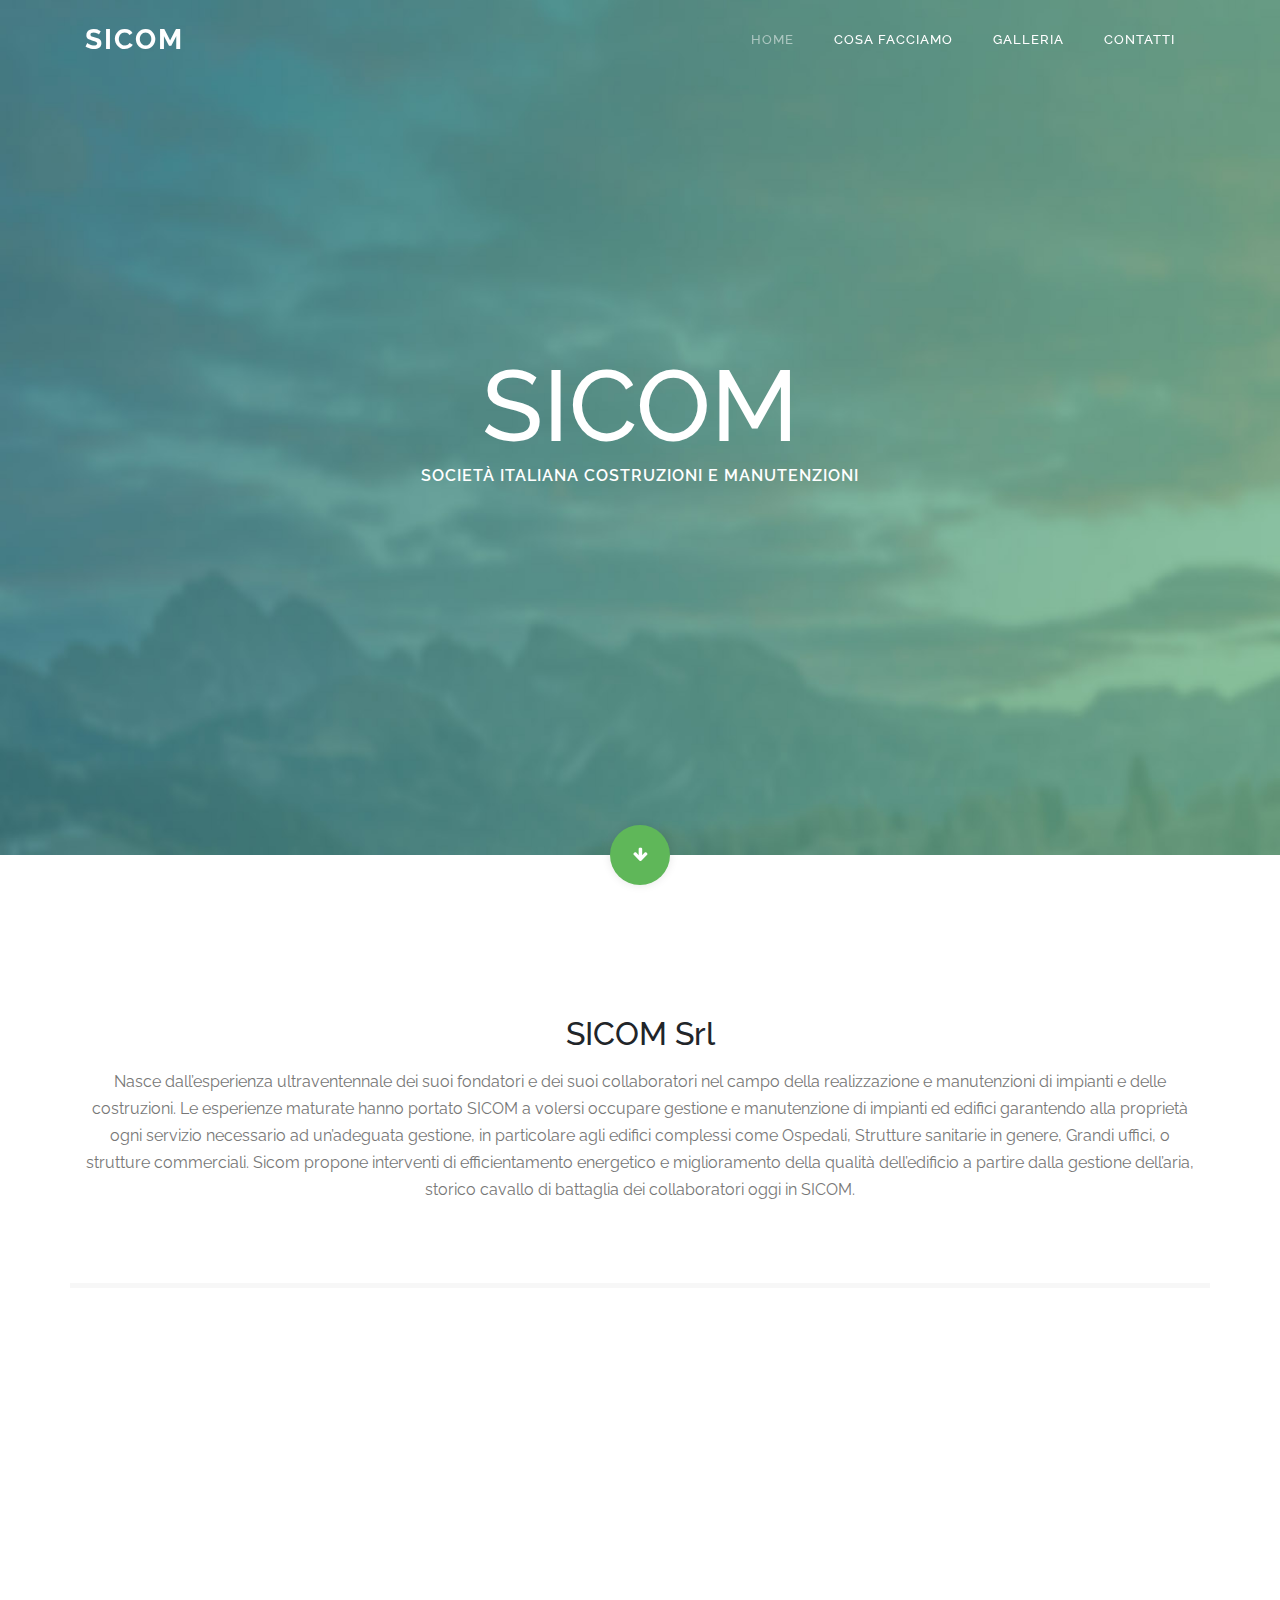
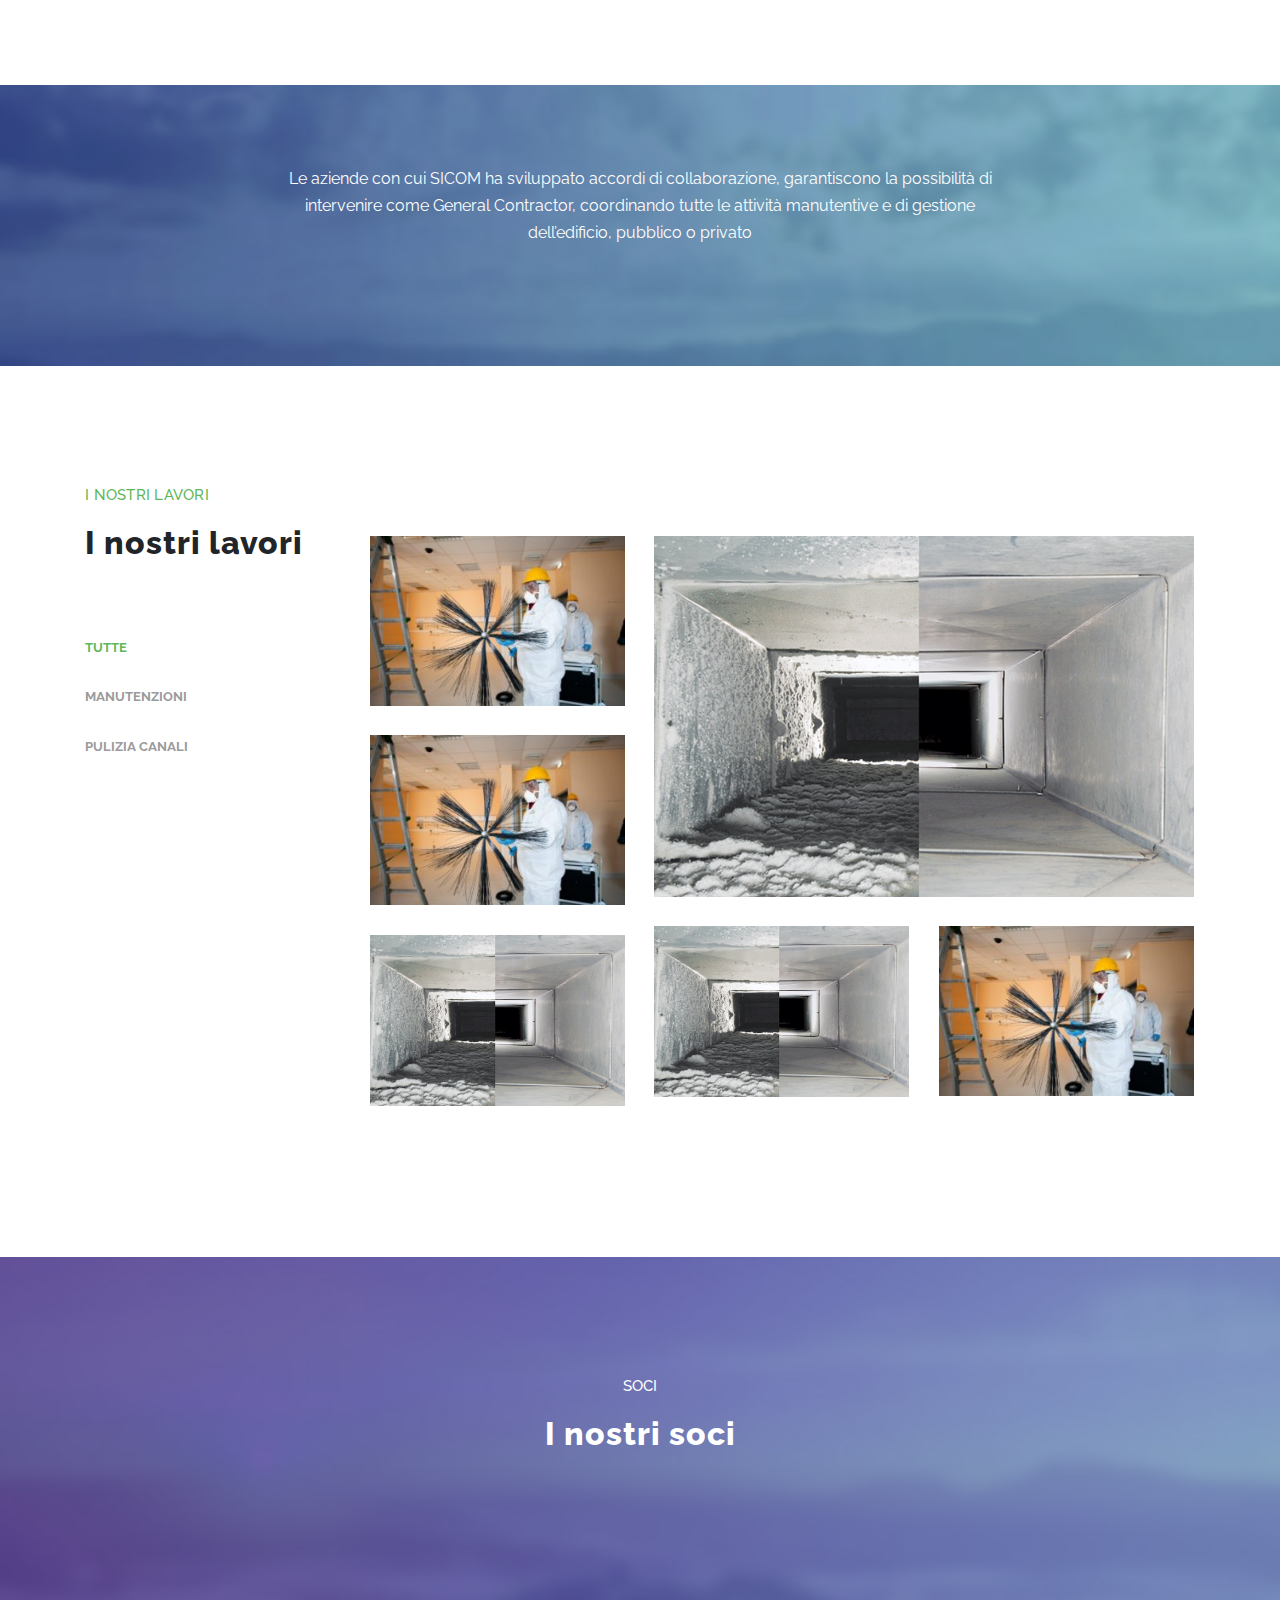
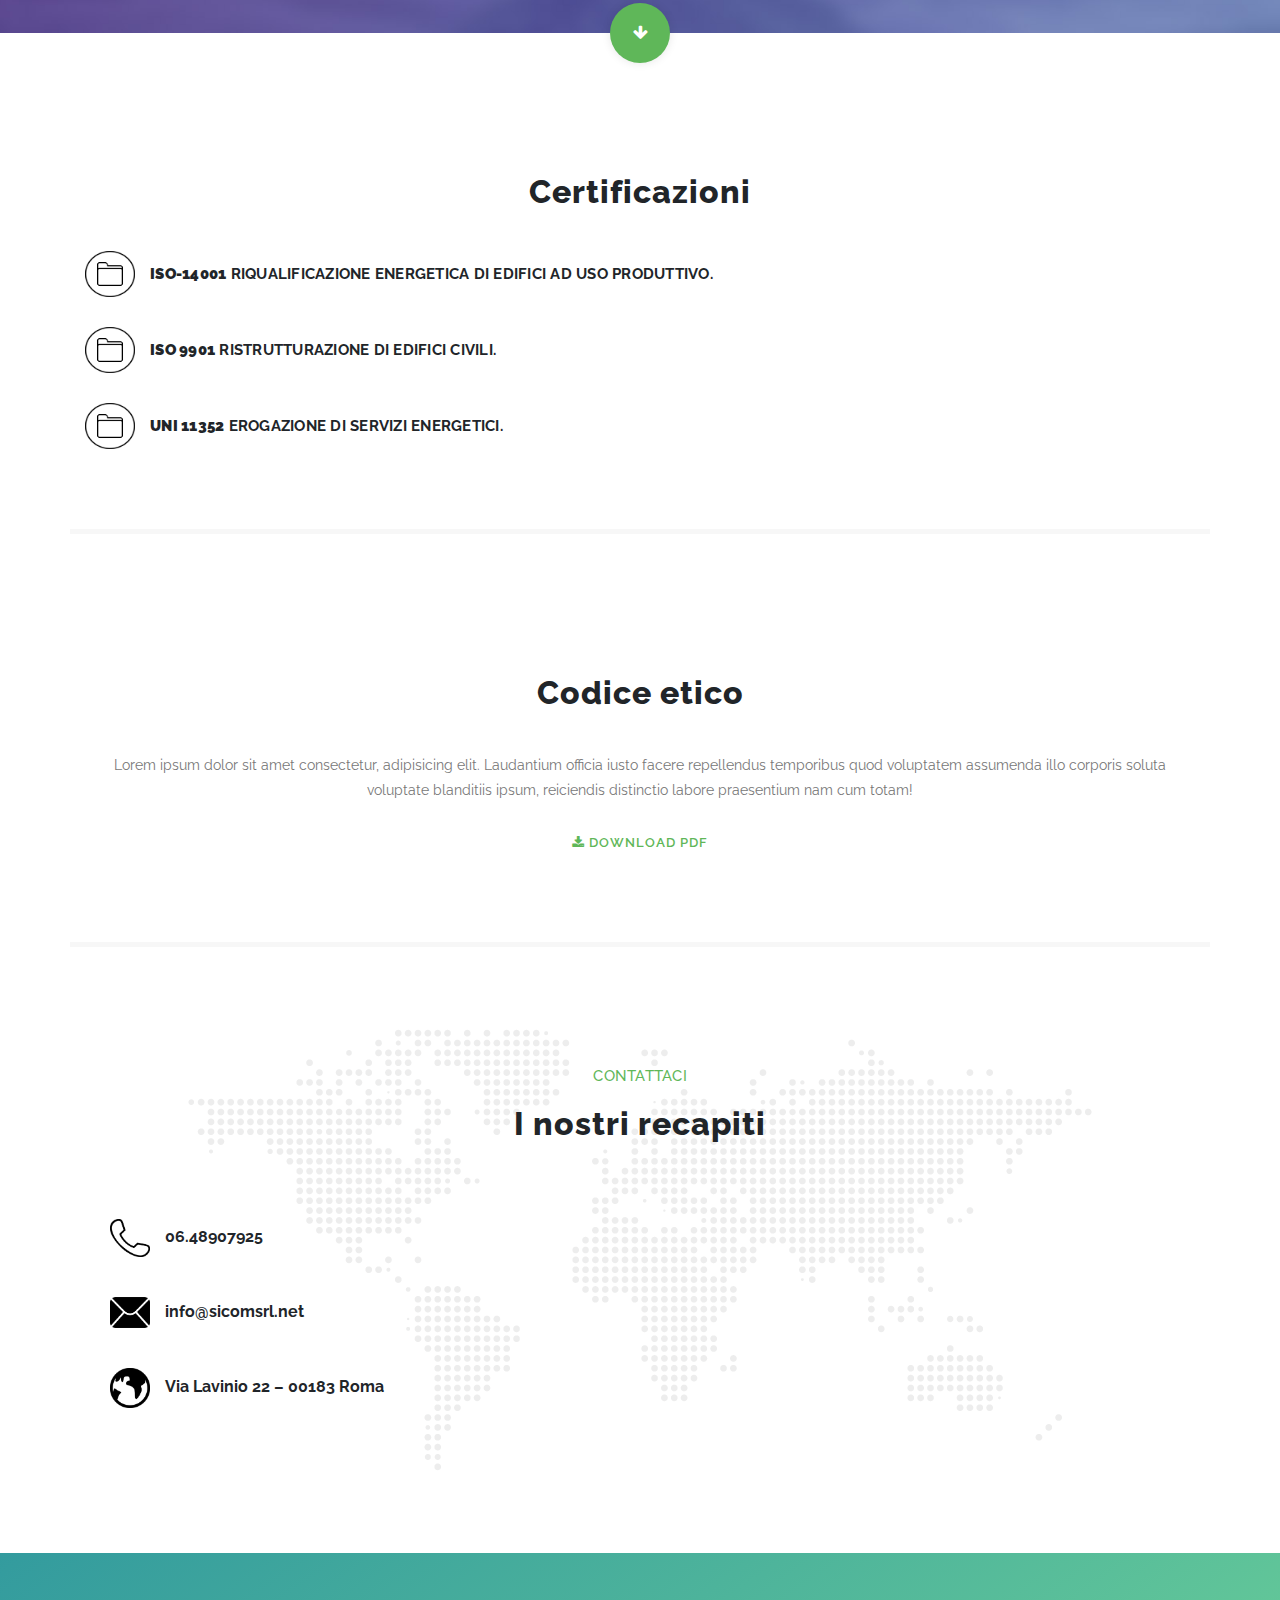
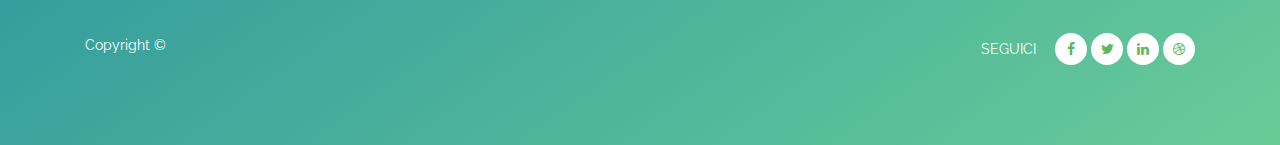
<file: docs/index.html>
<!DOCTYPE html>
<html lang="en">

  <head>

    <meta charset="utf-8">
    <meta name="viewport" content="width=device-width, initial-scale=1, shrink-to-fit=no">
    <meta name="description" content="">
    <meta name="author" content="">
    <link href="https://fonts.googleapis.com/css?family=Raleway:100,200,300,400,500,600,700,800,900&display=swap" rel="stylesheet">

    <title>SICOM</title>

<!--

Breezed Template

https://templatemo.com/tm-543-breezed

-->
    <!-- Additional CSS Files -->
    <link rel="stylesheet" type="text/css" href="assets/css/bootstrap.min.css">

    <link rel="stylesheet" type="text/css" href="assets/css/font-awesome.css">

    <link rel="stylesheet" href="assets/css/templatemo-breezed.css">

    <link rel="stylesheet" href="assets/css/owl-carousel.css">

    <link rel="stylesheet" href="assets/css/lightbox.css">

    </head>
    
    <body>
    
    <!-- ***** Preloader Start ***** -->
    <div id="preloader">
        <div class="jumper">
            <div></div>
            <div></div>
            <div></div>
        </div>
    </div>  
    <!-- ***** Preloader End ***** -->
    
    
    <!-- ***** Header Area Start ***** -->
    <header class="header-area header-sticky">
        <div class="container">
            <div class="row">
                <div class="col-12">
                    <nav class="main-nav">
                        <!-- ***** Logo Start ***** -->
                        <a href="index.html" class="logo">
                            SICOM
                        </a>
                        <!-- ***** Logo End ***** -->
                        <!-- ***** Menu Start ***** -->
                        <ul class="nav">
                            <li class="scroll-to-section"><a href="#top" class="active">Home</a></li>
                            <li class="scroll-to-section"><a href="#about">Cosa Facciamo</a></li>
                            <li class="scroll-to-section"><a href="#projects">Galleria </a></li>
                            <li class="scroll-to-section"><a href="#contact-us">Contatti</a></li> 
                        </ul>        
                        <a class='menu-trigger'>
                            <span>Menu</span>
                        </a>
                        <!-- ***** Menu End ***** -->
                    </nav>
                </div>
            </div>
        </div>
    </header>
    <!-- ***** Header Area End ***** -->

    <!-- ***** Main Banner Area Start ***** -->
    <div class="main-banner header-text" id="top">
        <div class="Modern-Slider">
          <!-- Item -->
          <div class="item">
            <div class="img-fill">
                <img src="assets/images/slide-01.jpg" alt="">
                <div class="text-content">
                  <!--<img style="width: 30%; min-width: 60px; min-height: 60px;" src="./assets/imagesSicom/logosicom.png" alt=""> -->
                  <h1 style="color: white; font-size: 100px;">SICOM</h1>
                  <h3 style="color: white;"> Società Italiana Costruzioni e Manutenzioni </h3>
                </div>
            </div>
          </div>
        </div>
    </div>
    <div class="scroll-down scroll-to-section"><a href="#about"><i class="fa fa-arrow-down"></i></a></div>
    <!-- ***** Main Banner Area End ***** -->

    <!-- ***** About Area Starts ***** -->
    <section class="section" id="about">
        <div class="container">
            <div class="row">
                <div class="col-lg-12 col-md-12 col-xs-12">
                    <div class="right-text-content" style="text-align: center;">
                        <h2 style="margin-bottom: 15px;">SICOM Srl</h2>
                       <p>Nasce dall’esperienza ultraventennale dei suoi fondatori e dei suoi collaboratori nel campo della realizzazione e manutenzioni di impianti e delle costruzioni. Le esperienze maturate hanno portato SICOM a volersi occupare gestione e manutenzione di impianti ed edifici garantendo alla proprietà ogni servizio necessario ad un’adeguata gestione, in particolare agli edifici complessi come Ospedali, Strutture sanitarie in genere, Grandi uffici, o strutture commerciali. Sicom propone interventi di efficientamento energetico e miglioramento della qualità dell’edificio a partire dalla gestione dell’aria, storico cavallo di battaglia dei collaboratori oggi in SICOM. </p>
                    </div>
                </div>
            </div>
        </div>
    </section>
    <!-- ***** About Area Ends ***** -->

    <!-- ***** Features Big Item Start ***** -->
    <section class="section" id="features">
        <div class="container">
            <div class="row">
                <div class="col-lg-3 col-md-6 col-sm-12 col-xs-12" data-scroll-reveal="enter left move 30px over 0.6s after 0.4s">
                    <div class="features-item">
                        <div class="features-icon">
                            <img style="width: 46px; height: 46px;" src="assets/images/tubo.png" alt="">
                        </div>
                        <div class="features-content">
                            <h4>Canali Aeraulici</h4>
                            <p>Proin euismod sem ut diam ultricies, ut faucibus velit ultricies. Nam eu turpis quam. Duis ac condimentum eros.</p>
                            <a href="#" class="text-button-icon">
                                Scopri di più <i class="fa fa-arrow-right"></i>
                            </a>
                        </div>
                    </div>
                </div>
                <div class="col-lg-3 col-md-6 col-sm-12 col-xs-12" data-scroll-reveal="enter bottom move 30px over 0.6s after 0.4s">
                    <div class="features-item">
                        <div class="features-icon">
                            <img style="width: 46px; height: 46px;" src="assets/images/manutenzione.png" alt="">
                        </div>
                        <div class="features-content">
                            <h4>Manutenzioni</h4>
                            <p>Proin euismod sem ut diam ultricies, ut faucibus velit ultricies. Nam eu turpis quam. Duis ac condimentum eros.</p>
                            <a href="#" class="text-button-icon">
                                Scopri di più <i class="fa fa-arrow-right"></i>
                            </a>
                        </div>
                    </div>
                </div>
                <div class="col-lg-3 col-md-6 col-sm-12 col-xs-12" data-scroll-reveal="enter right move 30px over 0.6s after 0.4s">
                    <div class="features-item">
                        <div class="features-icon">
                            <img style="width: 46px; height: 46px;" src="assets/images/features-icon-1.png" alt="">
                        </div>
                        <div class="features-content">
                            <h4>Humanae-Line</h4>
                            <p>Proin euismod sem ut diam ultricies, ut faucibus velit ultricies. Nam eu turpis quam. Duis ac condimentum eros.</p>
                            <a href="#" class="text-button-icon">
                                Scopri di più <i class="fa fa-arrow-right"></i>
                            </a>
                        </div>
                    </div>
                </div>
                <div class="col-lg-3 col-md-6 col-sm-12 col-xs-12" data-scroll-reveal="enter right move 30px over 0.6s after 0.4s">
                    <div class="features-item">
                        <div class="features-icon">
                            <img style="width: 46px; height: 46px;" src="assets/images/risparmio-energetico.png" alt="">
                        </div>
                        <div class="features-content">
                            <h4>Risparmio Energia</h4>
                            <p>Proin euismod sem ut diam ultricies, ut faucibus velit ultricies. Nam eu turpis quam. Duis ac condimentum eros.</p>
                            <a href="#" class="text-button-icon">
                                Scopri di più <i class="fa fa-arrow-right"></i>
                            </a>
                        </div>
                    </div>
                </div>
            </div>
        </div>
    </section>
    <!-- ***** Features Big Item End ***** -->

    <!-- ***** Features Big Item Start ***** -->
    <section class="section" id="subscribe">
        <div class="container">
            <div class="row">
                <div class="col-lg-8 offset-lg-2">
                    <div class="subscribe-content">
                        <p>Le aziende con cui SICOM ha sviluppato accordi di collaborazione, garantiscono la possibilità di intervenire come General Contractor, coordinando tutte le attività manutentive e di gestione dell’edificio, pubblico o privato</p>
                    </div>
                </div>
            </div>
        </div>
    </section>
    <!-- ***** Features Big Item End ***** -->


    <!-- ***** Projects Area Starts ***** -->
    <section class="section" id="projects">
      <div class="container">
        <div class="row">
            <div class="col-lg-3">
                <div class="section-heading">
                    <h6>I Nostri lavori</h6>
                    <h2>I nostri lavori</h2>
                </div>
                <div class="filters">
                    <ul>
                        <li class="active" data-filter="*">Tutte</li>
                        <li data-filter=".des">Manutenzioni</li>
                        <li data-filter=".dev">Pulizia Canali</li>
                    </ul>
                </div>
            </div>
            <div class="col-lg-9">
                <div class="filters-content">
                    <div class="row grid">
                        <div class="col-lg-4 col-md-4 col-sm-6 col-xs-12 all des">
                          <div class="item">
                            <a href="assets/imagesSicom/foto1.jpg" data-lightbox="image-1" data-title="Our Projects"><img src="assets/imagesSicom/foto1.jpg" alt=""></a>
                          </div>
                        </div>
                        <div class="col-lg-8 col-md-8 col-sm-8 col-xs-12 all dev">
                          <div class="item">
                            <a href="assets/imagesSicom/foto2.jpg" data-lightbox="image-1" data-title="Our Projects"><img src="assets/imagesSicom/foto2.jpg" alt=""></a>
                          </div>
                        </div>
                        <div class="col-lg-4 col-md-4 col-sm-6 col-xs-12 all des">
                            <div class="item">
                              <a href="assets/imagesSicom/foto1.jpg" data-lightbox="image-1" data-title="Our Projects"><img src="assets/imagesSicom/foto1.jpg" alt=""></a>
                            </div>
                          </div>
                          <div class="col-lg-4 col-md-4 col-sm-6 col-xs-12 all dev">
                            <div class="item">
                              <a href="assets/imagesSicom/foto2.jpg" data-lightbox="image-1" data-title="Our Projects"><img src="assets/imagesSicom/foto2.jpg" alt=""></a>
                            </div>
                          </div>
                          <div class="col-lg-4 col-md-4 col-sm-6 col-xs-12 all des">
                            <div class="item">
                              <a href="assets/imagesSicom/foto1.jpg" data-lightbox="image-1" data-title="Our Projects"><img src="assets/imagesSicom/foto1.jpg" alt=""></a>
                            </div>
                          </div>
                          <div class="col-lg-4 col-md-4 col-sm-6 col-xs-12 all dev">
                            <div class="item">
                              <a href="assets/imagesSicom/foto2.jpg" data-lightbox="image-1" data-title="Our Projects"><img src="assets/imagesSicom/foto2.jpg" alt=""></a>
                            </div>
                          </div>
                    </div>
                </div>
            </div>
        </div>
      </div>
    </section>
       <!-- ***** Testimonials Starts ***** -->
       <section class="section" id="testimonials">
        <div class="container">
            <div class="row">
                <div class="col-lg-12">
                    <div class="section-heading">
                        <h6>Soci</h6>
                        <h2>I nostri soci</h2>
                    </div>
                </div>
                <!-- <div class="col-lg-12 col-md-12 col-sm-12 mobile-bottom-fix-big" data-scroll-reveal="enter left move 30px over 0.6s after 0.4s">
                    <div class="owl-carousel owl-theme">
                        <div class="item author-item">
                            <div class="member-thumb">
                                <img src="assets/images/member-item-01.jpg" alt="">
                                <div class="hover-effect">
                                    <div class="hover-content">
                                        <ul>
                                        </ul>
                                    </div>
                                </div>
                            </div>
                        </div>
                        <div class="item author-item">
                            <div class="member-thumb">
                                <img src="assets/images/member-item-04.jpg" alt="">
                                <div class="hover-effect">
                                    <div class="hover-content">
                                        <ul>
                                        </ul>
                                    </div>
                                </div>
                            </div>
                        </div>
                        <div class="item author-item">
                            <div class="member-thumb">
                                <img src="assets/images/member-item-02.jpg" alt="">
                                <div class="hover-effect">
                                    <div class="hover-content">
                                        <ul>
                                        </ul>
                                    </div>
                                </div>
                            </div>
                        </div>
                        <div class="item author-item">
                            <div class="member-thumb">
                                <img src="assets/images/member-item-05.jpg" alt="">
                                <div class="hover-effect">
                                    <div class="hover-content">
                                        <ul>
                                        </ul>
                                    </div>
                                </div>
                            </div>
                        </div>
                        <div class="item author-item">
                            <div class="member-thumb">
                                <img src="assets/images/member-item-03.jpg" alt="">
                                <div class="hover-effect">
                                    <div class="hover-content">
                                        <ul>
                                        </ul>
                                    </div>
                                </div>
                            </div>
                        </div>
                        
                        <div class="item author-item">
                            <div class="member-thumb">
                                <img src="assets/images/member-item-04.jpg" alt="">
                                <div class="hover-effect">
                                    <div class="hover-content">
                                        <ul>
                                        </ul>
                                    </div>
                                </div>
                            </div>
                        </div>
                        
                        <div class="item author-item">
                            <div class="member-thumb">
                                <img src="assets/images/member-item-06.jpg" alt="">
                                <div class="hover-effect">
                                    <div class="hover-content">
                                        <ul>
                                        </ul>
                                    </div>
                                </div>
                            </div>
                        </div>

                        <div class="item author-item">
                            <div class="member-thumb">
                                <img src="assets/images/member-item-06.jpg" alt="">
                                <div class="hover-effect">
                                    <div class="hover-content">
                                        <ul>
                                        </ul>
                                    </div>
                                </div>
                            </div>
                        </div>

                        <div class="item author-item">
                            <div class="member-thumb">
                                <img src="assets/images/member-item-06.jpg" alt="">
                                <div class="hover-effect">
                                    <div class="hover-content">
                                        <ul>
                                        </ul>
                                    </div>
                                </div>
                            </div>
                        </div>

                        <div class="item author-item">
                            <div class="member-thumb">
                                <img src="assets/images/member-item-06.jpg" alt="">
                                <div class="hover-effect">
                                    <div class="hover-content">
                                        <ul>
                                            <li><a style="width: 60px; height: 60px;" href="#"><i class="fa fa-globe"></i></a></li>
                                        </ul>
                                    </div>
                                </div>
                            </div>
                        </div>
                        
                    </div>
                </div> -->
            </div>
        </div>
    </section>
    <div class="scroll-down scroll-to-section"><a href="#cert"><i class="fa fa-arrow-down"></i></a></div>
    <!-- ***** Testimonials Ends ***** -->
    <section class="section" id="about">
        <div class="container">
            <div class="row">
                <div class="col-lg-12 col-md-12 col-xs-12">
                    <div class="left-text-content">
                        <div style="text-align: center" class="section-heading">
                            <h2>Certificazioni</h2>
                        </div>
                        <div class="row">
                            <div class="col-md-12 col-sm-12">
                                <div class="service-item">
                                    <img style="width: 50px;" src="assets/imagesSicom/document.png" alt="">
                                    <h4><b>ISO-14001</b> Riqualificazione energetica di edifici ad uso produttivo.</h4>
                                </div>
                            </div>
                            <div class="col-md-12 col-sm-12">
                                <div class="service-item">
                                    <img style="width: 50px;" src="assets/imagesSicom/document.png" alt="">
                                    <h4><b>ISO 9901</b> Ristrutturazione di edifici civili. </h4>
                                </div>
                            </div>
                            <div class="col-md-12 col-sm-12">
                                <div class="service-item">
                                    <img style="width: 50px;" src="assets/imagesSicom/document.png" alt="">
                                    <h4><b>UNI 11352</b> Erogazione di servizi energetici.</h4>
                                </div>
                            </div>
                        </div>
                    </div>
                </div>
            </div>
        </div>
    </section>
    <!-- ***** Projects Area Ends ***** -->
    <section class="section" id="about">
        <div class="container">
            <div class="row">
                <div class="col-lg-12 col-md-12 col-xs-12">
                    <div style="text-align: center;">
                        <div class="section-heading">
                            <h2>Codice etico</h2>
                        </div>
                        <div class="row">
                            <div class="col-md-12 col-sm-12">
                                <div class="service-item">
                                    <p>Lorem ipsum dolor sit amet consectetur, adipisicing elit. Laudantium officia iusto facere repellendus temporibus quod voluptatem assumenda illo corporis soluta voluptate blanditiis ipsum, reiciendis distinctio labore praesentium nam cum totam!</p>
                            </div>
                            <div style="margin-top: 20px;" class="col-md-12 col-sm-12">
                                <button class="main-button"><i class="fa fa-download" aria-hidden="true"></i> DOWNLOAD PDF</button>  
                            </div>
                        </div>
                    </div>
                </div>
            </div>
        </div>
    </section>
    
    <!-- ***** Contact Us Area Starts ***** -->
    <section class="section" id="contact-us">
        <div class="container">
            <div class="row">
                <div class="col-lg-12 col-md-12 col-xs-12">
                        <div style="text-align: center;" class="section-heading">
                            <h6>Contattaci</h6>
                            <h2>I nostri recapiti</h2>
                        </div>
                </div> 
            </div>
            <div class="row">
                <div class="col-lg-6 col-md-6 col-xs-12">
                    <ul class="contact-info">
                        <li style="margin: 10px;"><img style="width: 40px; margin: 15px;" src="assets/imagesSicom/phone.png" alt=""><b>06.48907925</b></li>
                        <li style="margin: 10px;"><img style="width: 40px; margin: 15px;" src="assets/imagesSicom/mail.png" alt=""><b>info@sicomsrl.net</b></li>
                        <li style="margin: 10px;"><img style="width: 40px; margin: 15px;" src="assets/imagesSicom/world.png" alt=""><b>Via Lavinio 22 – 00183 Roma</b></li>
                    </ul>
                </div>
            </div>
        </div>
    </section>
    <!-- ***** Contact Us Area Ends ***** -->
    
   
    
    <!-- ***** Footer Start ***** -->
    <footer>
        <div class="container">
            <div class="row">
                <div class="col-lg-6 col-xs-12">
                    <div class="left-text-content">
                        <p>Copyright &copy; </p>
                    </div>
                </div>
                <div class="col-lg-6 col-xs-12">
                    <div class="right-text-content">
                            <ul class="social-icons">
                                <li><p>Seguici</p></li>
                                <li><a rel="nofollow" href="https://fb.com/templatemo"><i class="fa fa-facebook"></i></a></li>
                                <li><a rel="nofollow" href="https://fb.com/templatemo"><i class="fa fa-twitter"></i></a></li>
                                <li><a rel="nofollow" href="https://fb.com/templatemo"><i class="fa fa-linkedin"></i></a></li>
                                <li><a rel="nofollow" href="https://fb.com/templatemo"><i class="fa fa-dribbble"></i></a></li>
                            </ul>
                    </div>
                </div>
            </div>
        </div>
    </footer>
    

    <!-- jQuery -->
    <script src="assets/js/jquery-2.1.0.min.js"></script>

    <!-- Bootstrap -->
    <script src="assets/js/popper.js"></script>
    <script src="assets/js/bootstrap.min.js"></script>

    <!-- Plugins -->
    <script src="assets/js/owl-carousel.js"></script>
    <script src="assets/js/scrollreveal.min.js"></script>
    <script src="assets/js/waypoints.min.js"></script>
    <script src="assets/js/jquery.counterup.min.js"></script>
    <script src="assets/js/imgfix.min.js"></script> 
    <script src="assets/js/slick.js"></script> 
    <script src="assets/js/lightbox.js"></script> 
    <script src="assets/js/isotope.js"></script> 
    
    <!-- Global Init -->
    <script src="assets/js/custom.js"></script>

    <script>

        $(function() {
            var selectedClass = "";
            $("p").click(function(){
            selectedClass = $(this).attr("data-rel");
            $("#portfolio").fadeTo(50, 0.1);
                $("#portfolio div").not("."+selectedClass).fadeOut();
            setTimeout(function() {
              $("."+selectedClass).fadeIn();
              $("#portfolio").fadeTo(50, 1);
            }, 500);
                
            });
        });

    </script>

  </body>
</html>
</file>
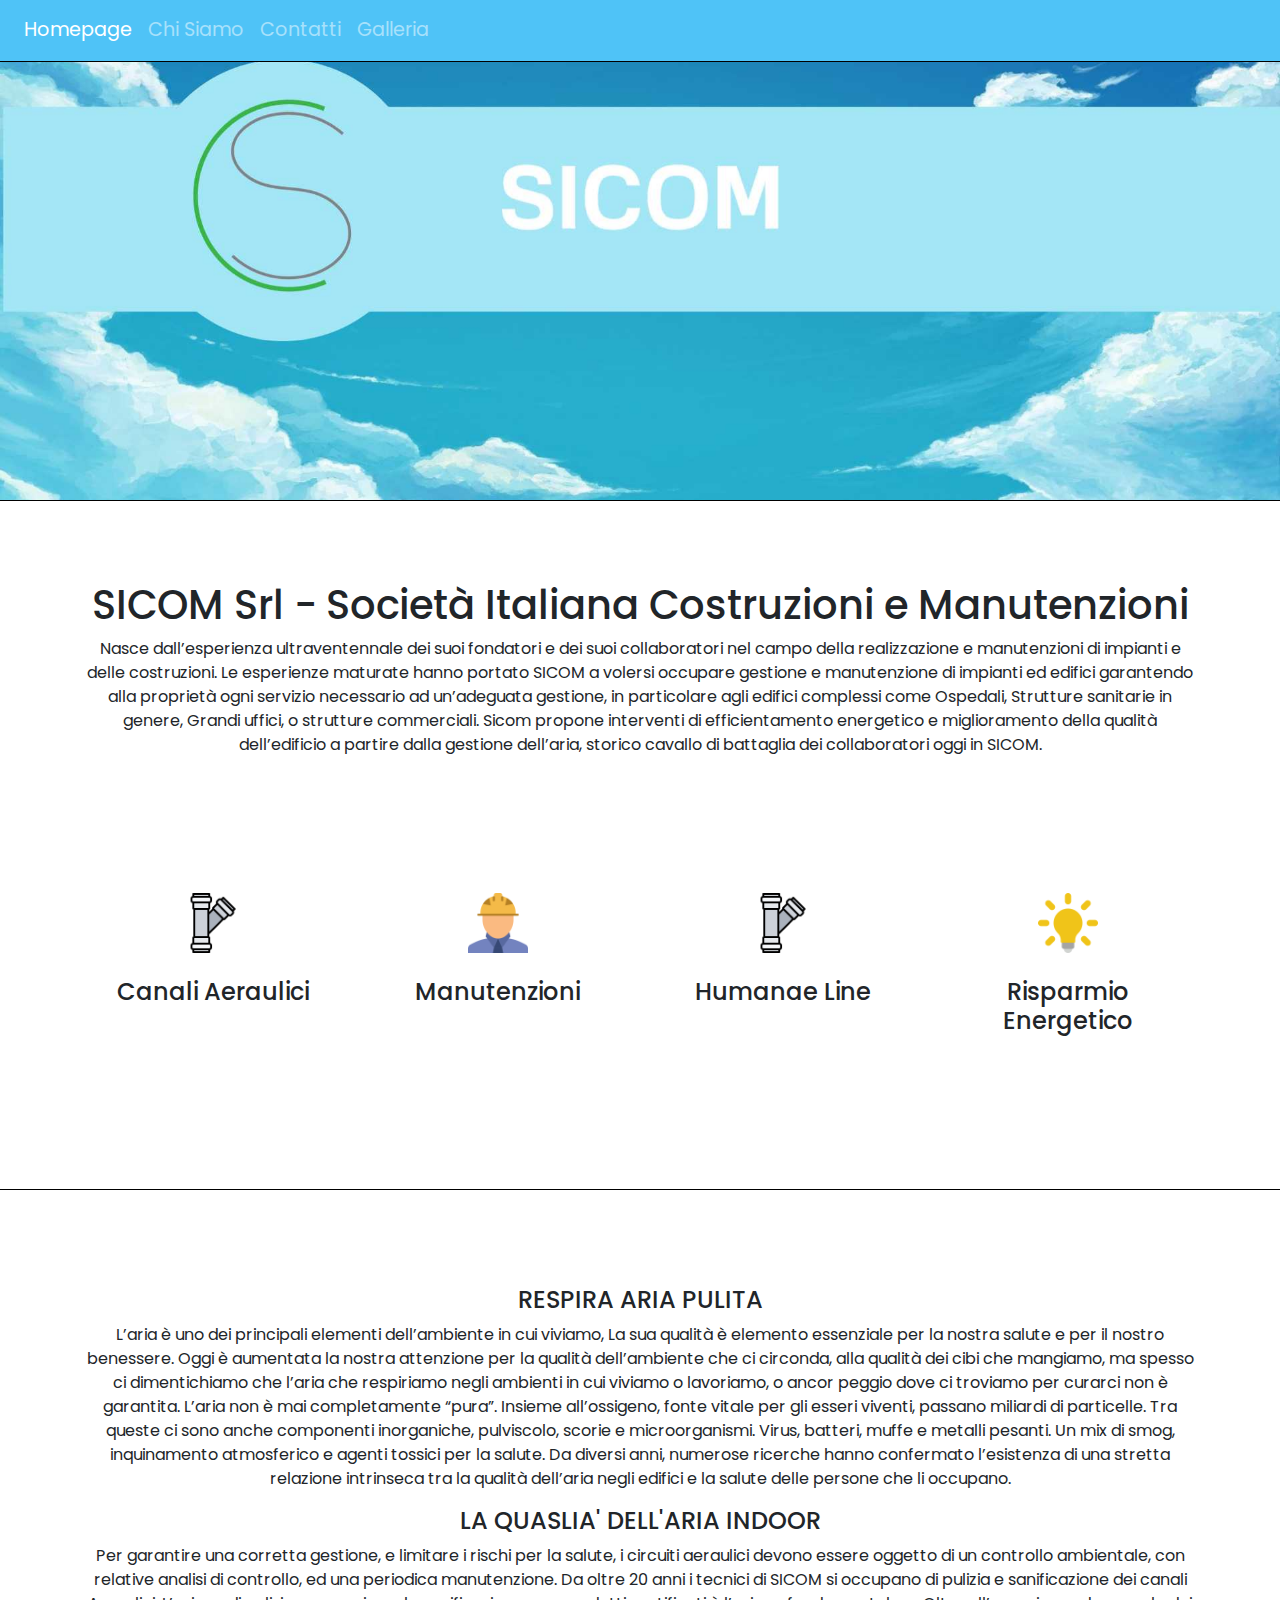
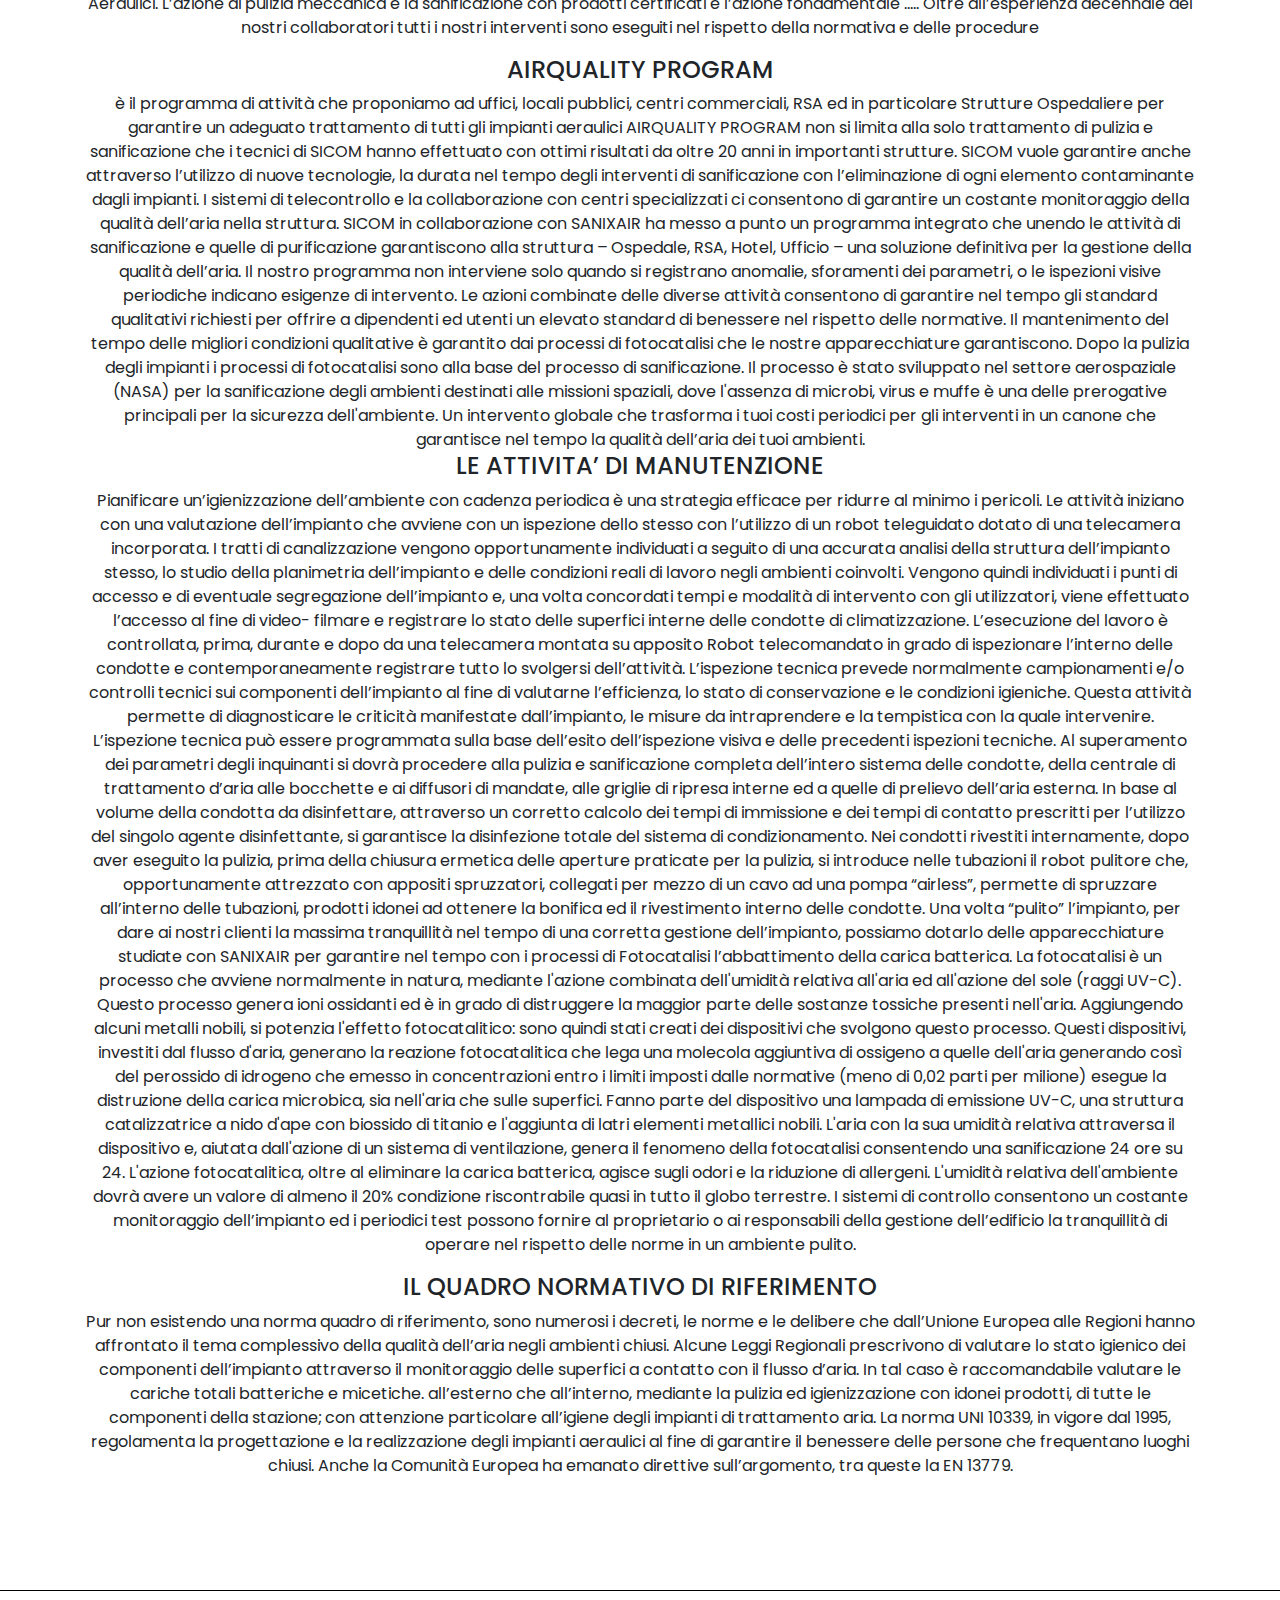
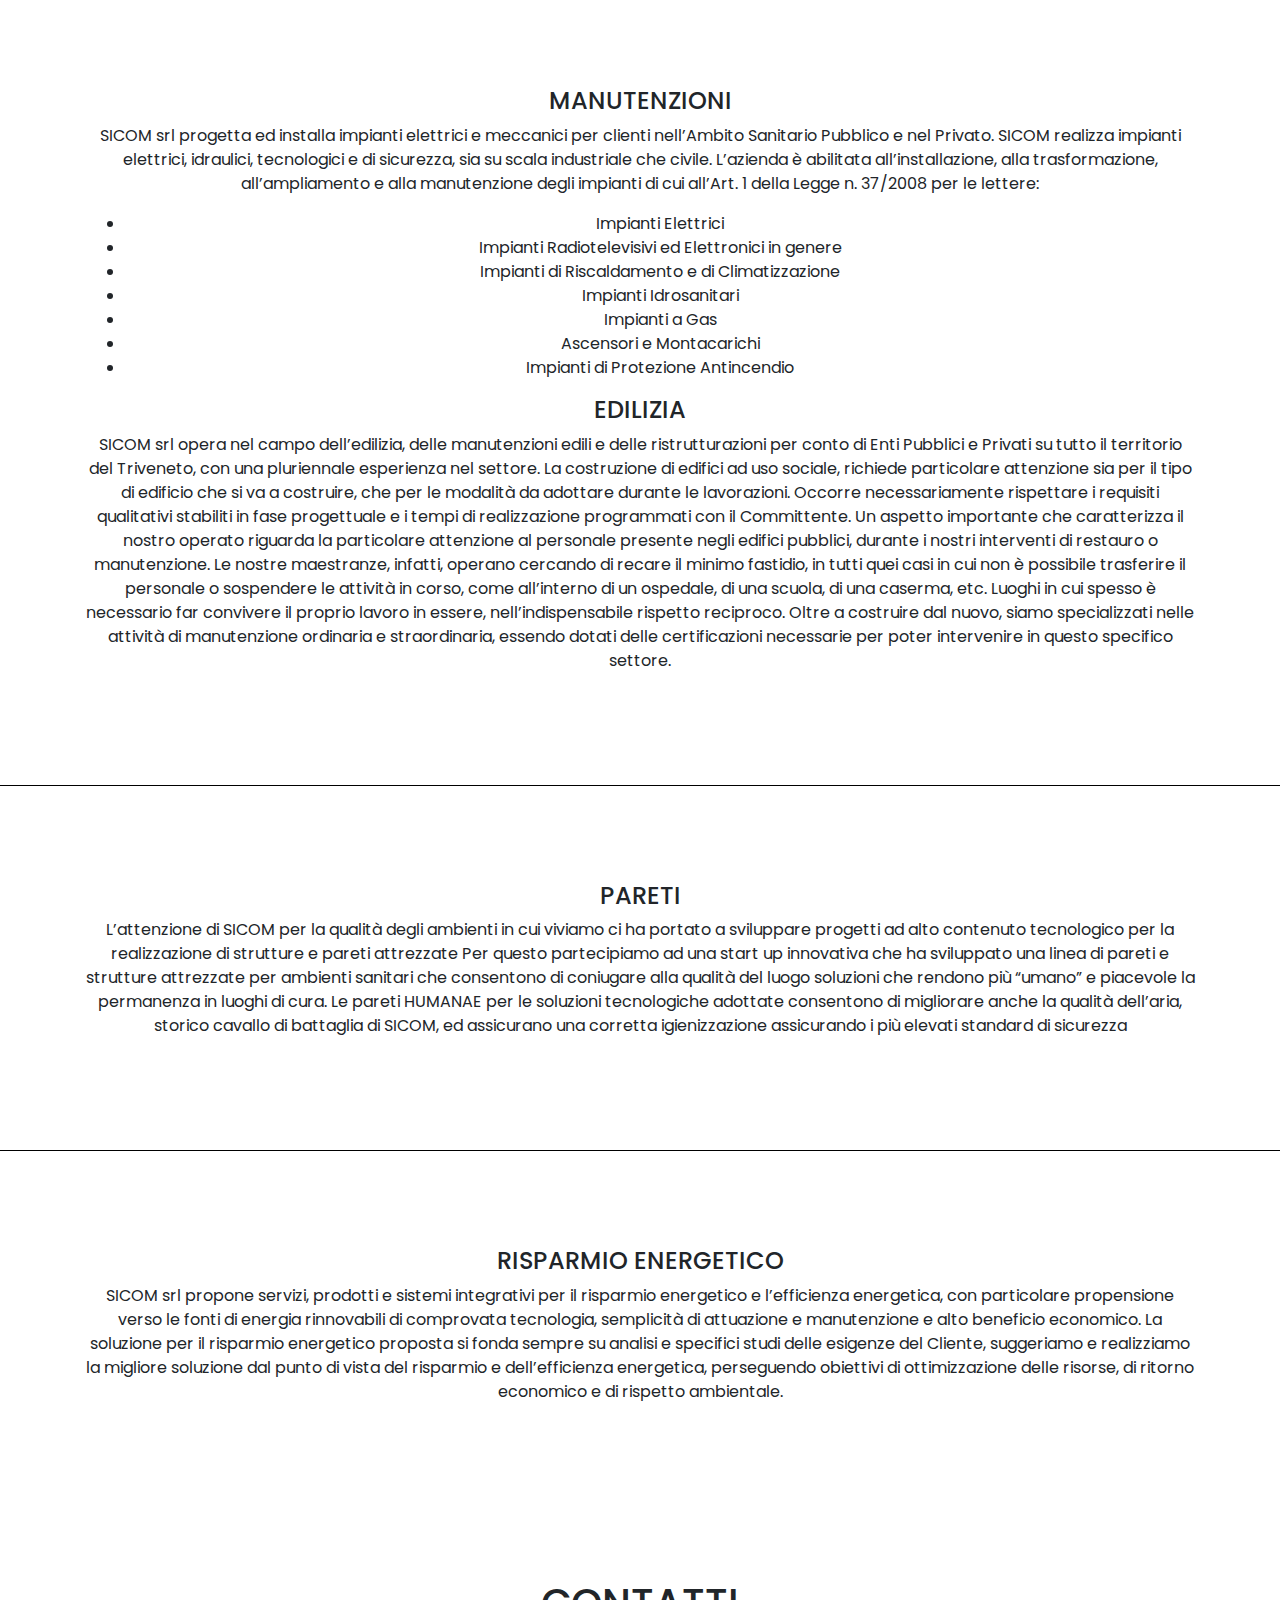
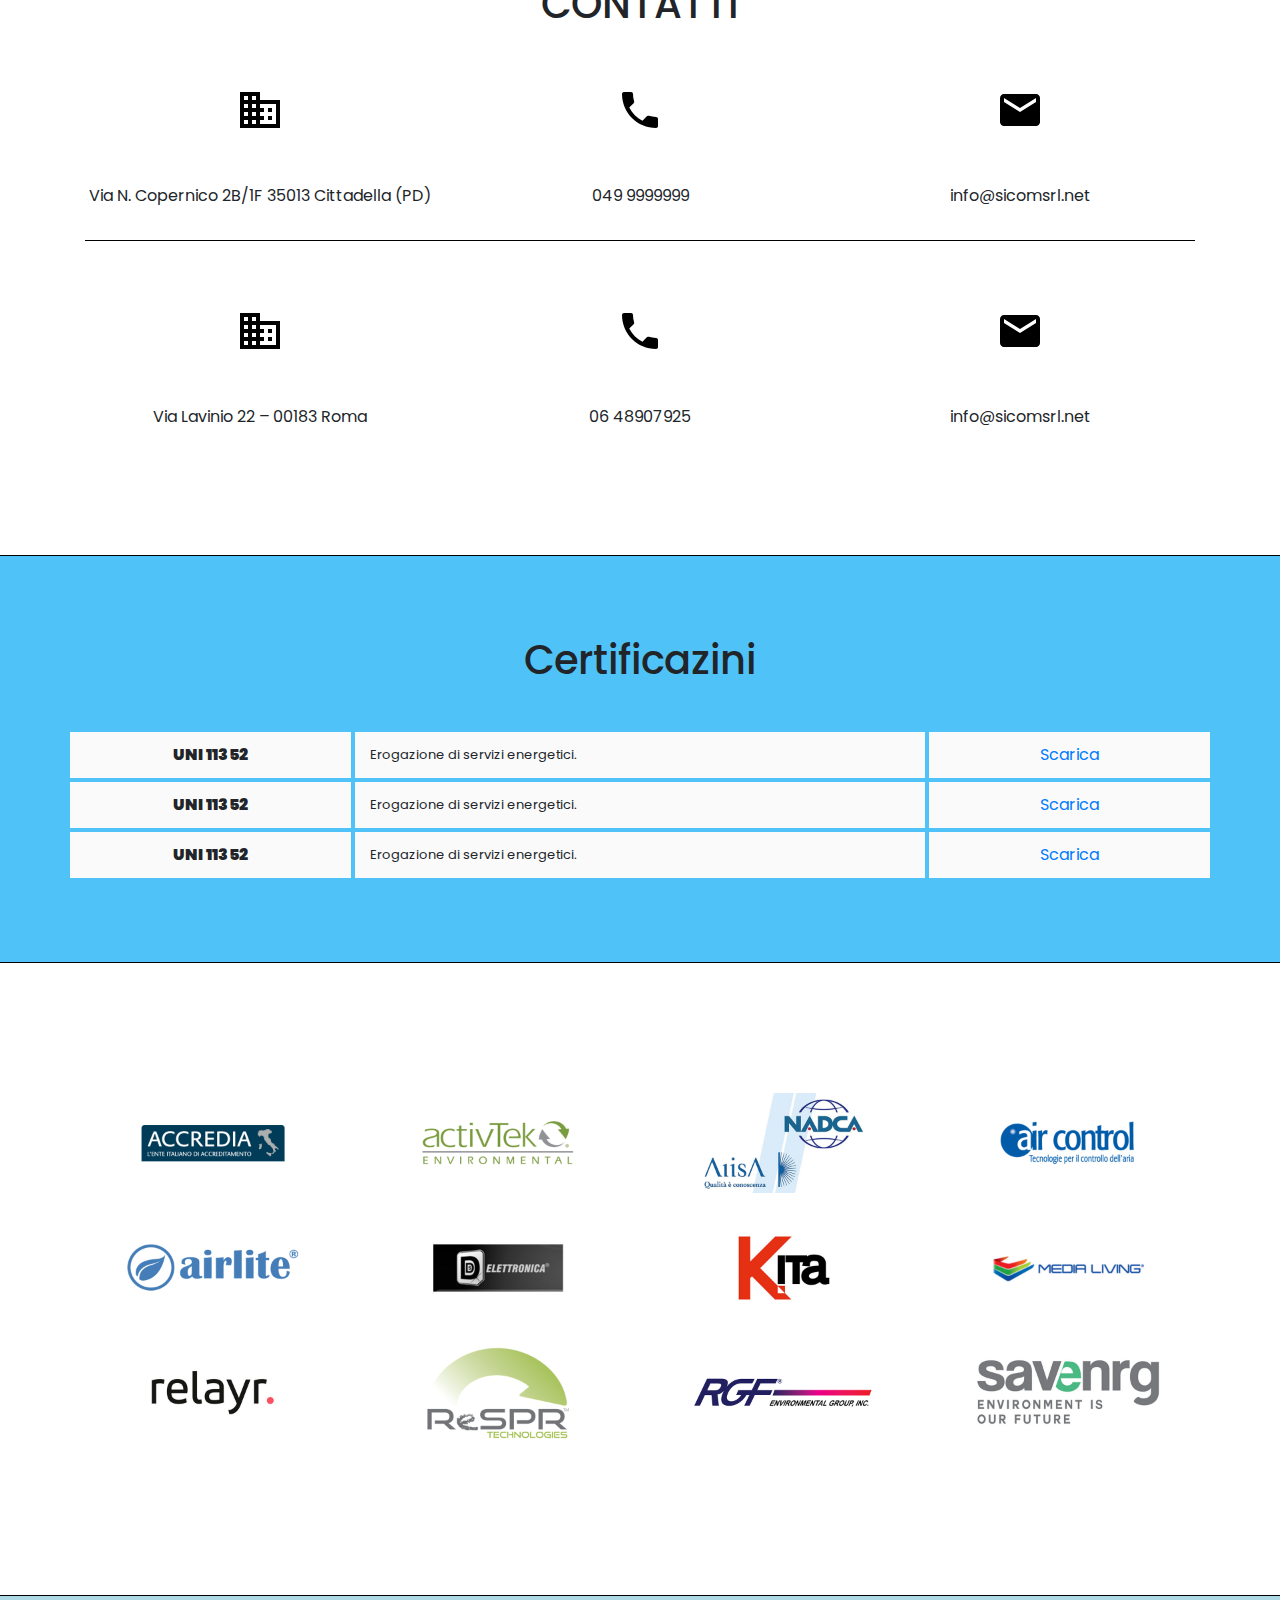
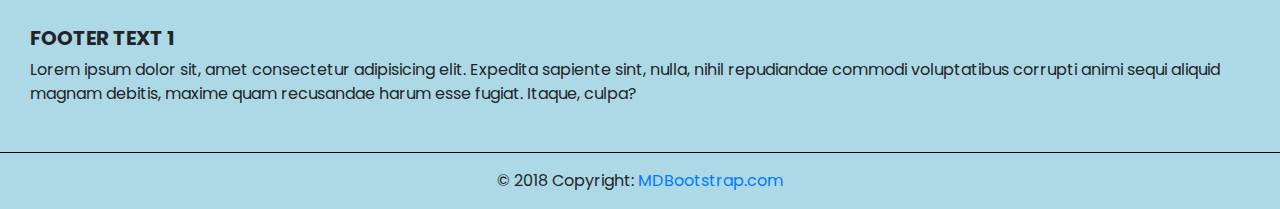
<file: htdocs/index.html>
<!doctype html>
<html>

<head>
  <title>SICOM</title>
  <link rel="stylesheet" href="https://stackpath.bootstrapcdn.com/bootstrap/4.3.1/css/bootstrap.min.css"
    integrity="sha384-ggOyR0iXCbMQv3Xipma34MD+dH/1fQ784/j6cY/iJTQUOhcWr7x9JvoRxT2MZw1T" crossorigin="anonymous">
  <script src="https://code.jquery.com/jquery-3.3.1.slim.min.js"
    integrity="sha384-q8i/X+965DzO0rT7abK41JStQIAqVgRVzpbzo5smXKp4YfRvH+8abtTE1Pi6jizo"
    crossorigin="anonymous"></script>
  <script src="https://cdnjs.cloudflare.com/ajax/libs/popper.js/1.14.7/umd/popper.min.js"
    integrity="sha384-UO2eT0CpHqdSJQ6hJty5KVphtPhzWj9WO1clHTMGa3JDZwrnQq4sF86dIHNDz0W1"
    crossorigin="anonymous"></script>
  <script src="https://stackpath.bootstrapcdn.com/bootstrap/4.3.1/js/bootstrap.min.js"
    integrity="sha384-JjSmVgyd0p3pXB1rRibZUAYoIIy6OrQ6VrjIEaFf/nJGzIxFDsf4x0xIM+B07jRM"
    crossorigin="anonymous"></script>
  <link href="https://fonts.googleapis.com/icon?family=Material+Icons" rel="stylesheet">
  <link rel="stylesheet" href="style/style.css">
  <link href="https://fonts.googleapis.com/css?family=Poppins&display=swap" rel="stylesheet">
  <meta charset="UTF-8">
  <script type="text/javascript" src="https://nibirumail.com/docs/scripts/nibirumail.cookie.min.js"></script>
</head>

<body>
  <!-- NAVBAR -->
  <nav class="navbar navbar-expand-lg navbar-dark fixed-top"
    style="background-color: #4fc3f7; border-bottom: 1px solid black;">
    <button class="navbar-toggler" type="button" data-toggle="collapse" data-target="#navbarSupportedContent"
      aria-controls="navbarSupportedContent" aria-expanded="false" aria-label="Toggle navigation">
      <span class="navbar-toggler-icon"></span>
    </button>

    <div class="collapse navbar-collapse" id="navbarSupportedContent">
      <ul class="navbar-nav mr-auto">
        <li class="nav-item active" style="font-size: 1.2em">
          <a class="nav-link" href="index.html">Homepage<span class="sr-only">(current)</span></a>
        </li>
        <li class="nav-item" style="font-size: 1.2em">
          <a class="nav-link" href="#cometrovarci">Chi Siamo</a>
        </li>
        <li class="nav-item" style="font-size: 1.2em">
          <a class="nav-link" href="#contatti">Contatti</a>
        </li>
        <li class="nav-item" style="font-size: 1.2em">
          <a class="nav-link" href="gallery.html">Galleria</a>
        </li>
      </ul>
    </div>
  </nav>

  <!-- SLIDER -->
  <div id="carouselExampleIndicators" class="carousel slide" data-ride="carousel"
    style="border-bottom: 1px solid black;">
    <div class="carousel-inner">
      <div class="carousel-item active" style="background-image: url(image/img3.jpg)"> </div>
    </div>
  </div>


  <!-- CONTENT -->
  <div class="container">
    <div class="row">
      <div class="col-sm-12">
        <h1>SICOM Srl - Società Italiana Costruzioni e Manutenzioni </h1>
        <p>
          Nasce dall’esperienza ultraventennale dei suoi fondatori e dei suoi collaboratori nel campo della
          realizzazione e manutenzioni di impianti e delle costruzioni.
          Le esperienze maturate hanno portato SICOM a volersi occupare gestione e manutenzione di impianti ed edifici
          garantendo alla proprietà ogni servizio necessario ad un’adeguata gestione, in particolare agli edifici
          complessi come Ospedali, Strutture sanitarie in genere, Grandi uffici, o strutture commerciali.
          Sicom propone interventi di efficientamento energetico e miglioramento della qualità dell’edificio a partire
          dalla gestione dell’aria, storico cavallo di battaglia dei collaboratori oggi in SICOM.
        </p>
      </div>
    </div>
  </div>
  <!-- ---------------------------------------------------------------------------------------------------------------- -->
  <div class="container" style="padding-top: 40px;">
    <div class="row">
      <div class="col-md-3 hoverable" style="height: 200px;">
        <img src="icon/tubo.png" style="width: 60px; height: 60px;">
        <h3 class="text-link">Canali Aeraulici</h3>
      </div>
      <div class="col-md-3 hoverable" style="height: 200px;">
        <img src="icon/manutenzione.png" style="width: 60px; height: 60px;">
        <h3 class="text-link">Manutenzioni</h3>
      </div>
      <div class="col-md-3 hoverable" style="height: 200px;">
        <img src="icon/tubo.png" style="width: 60px; height: 60px;">
        <h3 class="text-link">Humanae Line</h3>
      </div>
      <div class="col-md-3 hoverable" style="height: 200px;">
        <img src="icon/bulb.png" style="width: 60px; height: 60px;">
        <h3 class="text-link">Risparmio Energetico</h3>
      </div>
    </div>
  </div>
  <hr>
  <div class="container">
    <div class="row">
      <div class="col-md-12">
        <h3>RESPIRA ARIA PULITA</h3>
        <p>L’aria è uno dei principali elementi dell’ambiente in cui viviamo, La sua qualità è elemento essenziale per
          la nostra salute e per il nostro benessere.
          Oggi è aumentata la nostra attenzione per la qualità dell’ambiente che ci circonda, alla qualità dei cibi che
          mangiamo, ma spesso ci dimentichiamo che l’aria che respiriamo negli ambienti in cui viviamo o lavoriamo, o
          ancor peggio dove ci troviamo per curarci non è garantita.
          L’aria non è mai completamente “pura”. Insieme all’ossigeno, fonte vitale per gli esseri viventi, passano
          miliardi di particelle. Tra queste ci sono anche componenti inorganiche, pulviscolo, scorie e microorganismi.
          Virus, batteri, muffe e metalli pesanti. Un mix di smog, inquinamento atmosferico e agenti tossici per la
          salute.
          Da diversi anni, numerose ricerche hanno confermato l’esistenza di una stretta relazione intrinseca tra la
          qualità dell’aria negli edifici e la salute delle persone che li occupano. </p>
      </div>
    </div>
    <div class="row">
      <div class="col-md-12">
        <h3>LA QUASLIA' DELL'ARIA INDOOR</h3>
        <p>Per garantire una corretta gestione, e limitare i rischi per la salute, i circuiti aeraulici devono essere
          oggetto di un controllo ambientale, con relative analisi di controllo, ed una periodica manutenzione.
          Da oltre 20 anni i tecnici di SICOM si occupano di pulizia e sanificazione dei canali Aeraulici.
          L’azione di pulizia meccanica e la sanificazione con prodotti certificati è l’azione fondamentale …..
          Oltre all’esperienza decennale dei nostri collaboratori tutti i nostri interventi sono eseguiti nel rispetto
          della normativa e delle procedure </p>
        </div>
      </div>
    <div class="row">
      <div class="col-md-12">
        <h3>AIRQUALITY PROGRAM</h3>
        è il programma di attività che proponiamo ad uffici, locali pubblici, centri commerciali, RSA ed in particolare
        Strutture Ospedaliere per garantire un adeguato trattamento di tutti gli impianti aeraulici
        AIRQUALITY PROGRAM non si limita alla solo trattamento di pulizia e sanificazione che i tecnici di SICOM hanno
        effettuato con ottimi risultati da oltre 20 anni in importanti strutture.
        SICOM vuole garantire anche attraverso l’utilizzo di nuove tecnologie, la durata nel tempo degli interventi di
        sanificazione con l’eliminazione di ogni elemento contaminante dagli impianti.
        I sistemi di telecontrollo e la collaborazione con centri specializzati ci consentono di garantire un costante
        monitoraggio della qualità dell’aria nella struttura.
        SICOM in collaborazione con SANIXAIR ha messo a punto un programma integrato che unendo le attività di
        sanificazione e quelle di purificazione garantiscono alla struttura – Ospedale, RSA, Hotel, Ufficio – una
        soluzione definitiva per la gestione della qualità dell’aria.
        Il nostro programma non interviene solo quando si registrano anomalie, sforamenti dei parametri, o le ispezioni
        visive periodiche indicano esigenze di intervento.
        Le azioni combinate delle diverse attività consentono di garantire nel tempo gli standard qualitativi richiesti
        per offrire a dipendenti ed utenti un elevato standard di benessere nel rispetto delle normative.
        Il mantenimento del tempo delle migliori condizioni qualitative è garantito dai processi di fotocatalisi che le
        nostre apparecchiature garantiscono.
        Dopo la pulizia degli impianti i processi di fotocatalisi sono alla base del processo di sanificazione. Il
        processo è stato sviluppato nel settore aerospaziale (NASA) per la sanificazione degli ambienti destinati alle
        missioni spaziali, dove l'assenza di microbi, virus e muffe è una delle prerogative principali per la sicurezza
        dell'ambiente.
        Un intervento globale che trasforma i tuoi costi periodici per gli interventi in un canone che garantisce nel
        tempo la qualità dell’aria dei tuoi ambienti.
      </div>
    </div>
    <div class="row">
      <div class="col-md-12">
          <h3>LE ATTIVITA’ DI MANUTENZIONE</h3>
          <p>Pianificare un’igienizzazione dell’ambiente con cadenza periodica è una strategia efficace per ridurre al minimo i pericoli.
          Le attività iniziano con una valutazione dell’impianto che avviene con un ispezione dello stesso con l’utilizzo di  un robot teleguidato dotato  di una telecamera incorporata. 
          I  tratti di canalizzazione vengono opportunamente individuati a seguito  di una accurata analisi della struttura dell’impianto stesso, lo studio  della planimetria dell’impianto e delle condizioni reali di lavoro negli ambienti coinvolti.
           Vengono quindi individuati i  punti di accesso e di  eventuale  segregazione dell’impianto e, una volta concordati tempi e modalità di  intervento con gli utilizzatori, viene effettuato l’accesso al fine di video-  filmare e registrare lo stato delle superfici interne delle condotte di  climatizzazione.
          L’esecuzione del lavoro è controllata, prima, durante e dopo da una  telecamera montata su apposito Robot telecomandato in grado di  ispezionare l’interno delle condotte e contemporaneamente  registrare tutto lo svolgersi dell’attività.
          L’ispezione tecnica prevede normalmente campionamenti e/o controlli tecnici sui componenti  dell’impianto al fine di valutarne l’efficienza, lo stato di conservazione e le condizioni igieniche. 
          Questa attività permette di diagnosticare le criticità manifestate dall’impianto, le misure da intraprendere e la  tempistica con la quale intervenire.
          L’ispezione tecnica può essere programmata sulla base dell’esito dell’ispezione visiva e delle  precedenti ispezioni tecniche.
          Al superamento dei parametri degli inquinanti si dovrà procedere  alla pulizia e sanificazione completa  dell’intero  sistema delle  condotte, della centrale di trattamento d’aria alle bocchette e ai  diffusori di mandate, alle griglie di ripresa interne ed a quelle di  prelievo dell’aria esterna.
          In base al volume della condotta da disinfettare,  attraverso un corretto calcolo dei tempi di  immissione e dei tempi di contatto prescritti per  l’utilizzo del singolo agente disinfettante, si  garantisce la disinfezione totale del sistema di  condizionamento.
          Nei condotti rivestiti internamente, dopo aver eseguito la pulizia,  prima della chiusura ermetica delle aperture praticate per la pulizia, si  introduce nelle tubazioni il robot pulitore che, opportunamente  attrezzato con appositi spruzzatori, collegati per mezzo di un cavo ad  una pompa “airless”, permette di spruzzare all’interno delle tubazioni,  prodotti idonei ad ottenere la bonifica ed il rivestimento interno delle  condotte.
          Una volta “pulito” l’impianto, per dare ai nostri clienti la massima tranquillità nel tempo di una corretta gestione dell’impianto,  possiamo dotarlo delle apparecchiature studiate con SANIXAIR per garantire nel tempo con i processi di Fotocatalisi l’abbattimento della carica batterica.
          La fotocatalisi è un processo che avviene normalmente in natura, mediante l'azione combinata dell'umidità relativa all'aria ed all'azione del sole (raggi UV-C). Questo processo genera ioni ossidanti ed è in grado di distruggere la maggior parte delle sostanze tossiche presenti nell'aria. Aggiungendo alcuni metalli nobili, si potenzia l'effetto fotocatalitico: sono quindi stati creati dei dispositivi che svolgono questo processo. 
          Questi dispositivi, investiti dal flusso d'aria, generano la reazione fotocatalitica che lega una molecola aggiuntiva di ossigeno a quelle dell'aria generando così del perossido di idrogeno che emesso in concentrazioni entro i limiti imposti dalle normative (meno di 0,02 parti per milione) esegue la distruzione della carica microbica, sia nell'aria che sulle superfici. 
          Fanno parte del dispositivo una lampada di emissione UV-C, una struttura catalizzatrice a nido d'ape con biossido di titanio e l'aggiunta di latri elementi metallici nobili. 
          L'aria con la sua umidità relativa attraversa il dispositivo e, aiutata dall'azione di un sistema di ventilazione, genera il fenomeno della fotocatalisi consentendo una sanificazione 24 ore su 24.
          L'azione fotocatalitica, oltre al eliminare la carica batterica, agisce sugli odori e la riduzione di allergeni. L'umidità relativa dell'ambiente dovrà avere un valore di almeno il 20% condizione riscontrabile quasi in tutto il globo terrestre.
          I sistemi di controllo consentono un costante monitoraggio dell’impianto ed i periodici test possono fornire al proprietario o ai responsabili della gestione dell’edificio la tranquillità di operare nel rispetto delle norme in un ambiente pulito. </p>
      </div>
    </div>
    <div class="row">
      <div class="col-md-12">
          <h3>IL QUADRO NORMATIVO DI RIFERIMENTO</h3>
          <p> Pur non esistendo una norma quadro di riferimento, sono numerosi i decreti, le norme e le delibere che dall’Unione Europea alle Regioni hanno affrontato il tema complessivo della qualità dell’aria negli ambienti chiusi.
              Alcune Leggi Regionali prescrivono di valutare lo stato igienico dei componenti dell’impianto  attraverso il monitoraggio delle superfici a contatto con il flusso d’aria. In tal caso è raccomandabile  valutare le cariche totali batteriche e micetiche. all’esterno che all’interno, mediante la pulizia ed igienizzazione con  idonei prodotti, di tutte le componenti della stazione; con attenzione  particolare all’igiene degli impianti di trattamento aria.
              La norma UNI 10339, in vigore dal 1995, regolamenta la progettazione e la realizzazione degli impianti aeraulici al fine di garantire il benessere delle persone che frequentano luoghi chiusi.
              Anche la Comunità Europea ha emanato direttive sull’argomento, tra queste la EN 13779.</p>
      </div>
    </div>
  </div>
  <!-- ------------------------------------------------------------------------------------------------------------------ -->
  <hr>
  <div class="container">
    <div class="row">
      <div class="col-md-12">
        <h3>MANUTENZIONI</h3>
        <p>SICOM  srl progetta ed installa impianti elettrici e meccanici per clienti nell’Ambito Sanitario Pubblico e nel Privato.
            SICOM realizza impianti elettrici, idraulici, tecnologici e di sicurezza, sia su scala industriale che civile.
            L’azienda è abilitata all’installazione, alla trasformazione, all’ampliamento e alla manutenzione degli impianti di cui all’Art. 1 della Legge n. 37/2008 per le lettere:
            <ul>
            <li> Impianti Elettrici</li>
            <li> Impianti Radiotelevisivi ed Elettronici in genere</li>
            <li> Impianti di Riscaldamento e di Climatizzazione</li>
            <li> Impianti Idrosanitari</li>
            <li> Impianti a Gas</li>
            <li> Ascensori e Montacarichi</li>
            <li>Impianti di Protezione Antincendio</li>
          </ul>
        </p>
      </div>
    </div>
    <div class="row">
      <div class="col-md-12">
        <h3>EDILIZIA</h3>
        <p>SICOM srl opera nel campo dell’edilizia, delle manutenzioni edili e delle ristrutturazioni per conto di Enti Pubblici e Privati su tutto il territorio del Triveneto, con una pluriennale esperienza nel settore.
            La costruzione di edifici ad uso sociale, richiede particolare attenzione sia per il tipo di edificio che si va a costruire, che per le modalità da adottare durante le lavorazioni. Occorre necessariamente rispettare i requisiti qualitativi stabiliti in fase progettuale e i tempi di realizzazione programmati con il Committente.
            Un aspetto importante che caratterizza il nostro operato riguarda la particolare attenzione al personale presente negli edifici pubblici, durante i nostri interventi di restauro o manutenzione.
            Le nostre maestranze, infatti, operano cercando di recare il minimo fastidio, in tutti quei casi in cui non è possibile trasferire il personale o sospendere le attività in corso, come all’interno di un ospedale, di una scuola, di una caserma, etc. Luoghi in cui spesso è necessario far convivere il proprio lavoro in essere, nell’indispensabile rispetto reciproco.
            Oltre a costruire dal nuovo, siamo specializzati nelle attività di manutenzione ordinaria e straordinaria, essendo dotati delle certificazioni necessarie per poter intervenire in questo specifico settore.</p>
      </div>
    </div>
  </div>
  <!-- ------------------------------------------------------------------------------------------------------------------ -->
  <hr>
  <div class="container">
    <div class="row">
      <div class="col-md-12">
         <h3>PARETI</h3>
         <p>L’attenzione di SICOM per la qualità degli ambienti in cui viviamo ci ha portato a sviluppare progetti ad alto contenuto tecnologico  per la realizzazione di strutture e pareti attrezzate 
          Per questo partecipiamo ad una start up innovativa che ha sviluppato una linea di pareti e strutture attrezzate per ambienti sanitari che consentono di coniugare alla qualità del luogo soluzioni che rendono più “umano” e piacevole la permanenza in luoghi di cura.
          Le pareti HUMANAE per le soluzioni tecnologiche adottate consentono di migliorare anche la qualità dell’aria, storico cavallo di battaglia di SICOM, ed assicurano una corretta igienizzazione assicurando i più elevati  standard di sicurezza </p>
      </div>
    </div>
  </div>
  <!-- ------------------------------------------------------------------------------------------------------------------- -->
  <hr>
  <div class="container">
    <div class="row">
      <div class="col-md-12">
        <h3>RISPARMIO ENERGETICO</h3>
        <p>SICOM srl propone servizi, prodotti e sistemi integrativi per il risparmio energetico e l’efficienza energetica, con particolare propensione verso le fonti di energia rinnovabili di comprovata tecnologia, semplicità di attuazione e manutenzione e alto beneficio economico.
            La soluzione per il risparmio energetico proposta si fonda sempre su analisi e specifici studi delle esigenze del Cliente, suggeriamo e realizziamo la migliore soluzione dal punto di vista del risparmio e dell’efficienza energetica, perseguendo obiettivi di ottimizzazione delle risorse, di ritorno economico e di rispetto ambientale.
            </p>
      </div>
    </div>
  </div>

  <!-- ---------------------------------------------------------------------------------------------------------------- -->
  <!-- <div class="banner" style="background-color: lightblue">
          <div id="carouselExampleControls" class="carousel slide" data-ride="carousel">
            <div class="carousel-inner">
              <div class="carousel-item active">
                <img class="d-block w-100" style="height:500px" src="https://picsum.photos/200/300?random=1" alt="First slide">
              </div>
              <div class="carousel-item">
                <img class="d-block w-100" style="height:500px;" src="https://picsum.photos/200/300?random=2" alt="Second slide">
              </div>
              <div class="carousel-item">
                <img class="d-block w-100" style="height:500px;" src="https://picsum.photos/200/300?random=3" alt="Third slide">
              </div>
            </div>
            <a class="carousel-control-prev" href="#carouselExampleControls" role="button" data-slide="prev">
              <span class="carousel-control-prev-icon" aria-hidden="true"></span>
              <span class="sr-only">Previous</span>
            </a>
            <a class="carousel-control-next" href="#carouselExampleControls" role="button" data-slide="next">
              <span class="carousel-control-next-icon" aria-hidden="true"></span>
              <span class="sr-only">Next</span>
            </a>
          </div>
        </div> -->
  <!-- ---------------------------------------------------------------------------------------------------------------- -->
  <section id="contatti"></section>
  <div class="container">
    <div class="row">
      <div class="col-sm-12">
        <h1>CONTATTI</h1>
      </div>
    </div>
    <div class="row">
      <div class="col-sm-4">
        <img src="icon/try.png" style="margin: 50px;">
        <p>Via N. Copernico 2B/1F 35013 Cittadella (PD) </p>
      </div>
      <div class="col-sm-4">
        <img src="icon/phone.png" style="margin: 50px;">
        <p>049 9999999</p>
      </div>
      <div class="col-sm-4">
        <img src="icon/mail.png" style="margin: 50px;">
        <p>info@sicomsrl.net</p>
      </div>
    </div>
    <hr>
    <div class="row">
      <div class="col-sm-4">
        <img src="icon/try.png" style="margin: 50px;">
        <p>Via Lavinio 22 – 00183 Roma</p>
      </div>
      <div class="col-sm-4">
        <img src="icon/phone.png" style="margin: 50px;">
        <p>06 48907925</p>
      </div>
      <div class="col-sm-4">
        <img src="icon/mail.png" style="margin: 50px;">
        <p>info@sicomsrl.net</p>
      </div>
      </hr>
    </div>
  </div>
  <!-- ---------------------------------------------------------------------------------------------------------------- -->
  <div class="banner" style="background-color: #4fc3f7">
    <div class="container">
      <div class="row">
        <div class="col-sm-12">
          <h1>Certificazini</h1>
        </div>
      </div>
      <div class="row white-bg certificazione" style="margin-top: 40px;">
        <div class="col-12 col-6 col-md-4 col-lg-3 nome-certificazione">
          <div class="row align-items-center h-100 mx-auto">
            <div class="mx-auto">
              UNI 11352
            </div>
          </div>
        </div>
        <div class=" col-md-4 col-lg-6 descrizione-certificazione">
          <div class="row align-items-center h-100 mx-auto">
            <div class="text-left certDesc">
              Erogazione di servizi energetici.
            </div>
          </div>
        </div>
        <div class="col-12 col-md-4 col-lg-3 file-attached text-center">
          <div class="row align-items-center h-100 mx-auto">
            <div class="mx-auto">
              <a href="https://www.generagroup.it/wp-content/uploads/2019/07/UNI-CEI-11352.pdf " target="_blank"
                rel="nofolow" class="btn-more-gray cert">
                <span>Scarica </span>
              </a>
              </divp>
            </div>
          </div>
        </div>
      </div>
      <div class="row white-bg certificazione ">
        <div class="col-12 col-6 col-md-4 col-lg-3 nome-certificazione">
          <div class="row align-items-center h-100 mx-auto">
            <div class="mx-auto">
              UNI 11352
            </div>
          </div>
        </div>
        <div class=" col-md-4 col-lg-6 descrizione-certificazione">
          <div class="row align-items-center h-100 mx-auto">
            <div class="certDesc">
              Erogazione di servizi energetici.
            </div>
          </div>
        </div>
        <div class="col-12 col-md-4 col-lg-3 file-attached text-center">
          <div class="row align-items-center h-100 mx-auto">
            <div class="mx-auto">
              <a href="https://www.generagroup.it/wp-content/uploads/2019/07/UNI-CEI-11352.pdf " target="_blank"
                rel="nofolow" class="btn-more-gray cert">
                <span>Scarica </span>
              </a>
              </divp>
            </div>
          </div>
        </div>
      </div>
      <div class="row white-bg certificazione ">
        <div class="col-12 col-6 col-md-4 col-lg-3 nome-certificazione">
          <div class="row align-items-center h-100 mx-auto">
            <div class="mx-auto">
              UNI 11352
            </div>
          </div>
        </div>
        <div class=" col-md-4 col-lg-6 descrizione-certificazione">
          <div class="row align-items-center h-100 mx-auto">
            <div class="text-left certDesc">
              Erogazione di servizi energetici.
            </div>
          </div>
        </div>
        <div class="col-12 col-md-4 col-lg-3 file-attached text-center">
          <div class="row align-items-center h-100 mx-auto">
            <div class="mx-auto">
              <a href="https://www.generagroup.it/wp-content/uploads/2019/07/UNI-CEI-11352.pdf " target="_blank"
                rel="nofolow" class="btn-more-gray cert">
                <span>Scarica </span>
              </a>
              </divp>
            </div>
          </div>
        </div>
      </div>
    </div>
  </div>
  <!-- ------------------------------------------------------------------------------------------------------------------------ -->
  <div class="container">
    <div class="row">
      <div class="col-md-3">
        <img class="img-responsive" style="max-width: 200px;" src="image/soci/ACCREDIA.png" />
      </div>
      <div class="col-md-3">
        <img class="img-responsive" style="max-width: 200px;" src="image/soci/ACTIVTEK.png" />
      </div>
      <div class="col-md-3">
        <img class="img-responsive" style="max-width: 200px;" src="image/soci/AIISA E NADCA.jpg" />
      </div>
      <div class="col-md-3">
        <img class="img-responsive" style="max-width: 200px;" src="image/soci/AIR CONTROL.png" />
      </div>
    </div>
    <div class="row">
      <div class="col-md-3">
        <img class="img-responsive" style="max-width: 200px; margin-top: 25px;" src="image/soci/AIRLITE.png" />
      </div>
      <div class="col-md-3">
        <img class="img-responsive" style="max-width: 200px; margin-top: 25px;" src="image/soci/dds-elettronica.jpg" />
      </div>
      <div class="col-md-3">
        <img class="img-responsive" style="max-width: 200px; margin-top: 25px;" src="image/soci/kita.jpg" />
      </div>
      <div class="col-md-3">
        <img class="img-responsive" style="max-width: 200px; margin-top: 25px;" src="image/soci/media-living.jpg" />
      </div>
    </div>
    <div class="row">
      <div class="col-md-3">
        <img class="img-responsive" style="max-width: 200px; margin-top: 25px;" src="image/soci/relayr.jpg" />
      </div>
      <div class="col-md-3">
        <img class="img-responsive" style="max-width: 200px; margin-top: 25px;" src="image/soci/RESPR.png" />
      </div>
      <div class="col-md-3">
        <img class="img-responsive" style="max-width: 200px; margin-top: 25px;" src="image/soci/RGF.png" />
      </div>
      <div class="col-md-3">
        <img class="img-responsive" style="max-width: 200px; margin-top: 25px;" src="image/soci/SAVE NRG.jpg" />
      </div>
    </div>
  </div>

  <script src="script.js"></script>

  <!-- Footer -->
  <br>
  <br>
  <footer class="page-footer font-small teal pt-4">

    <!-- Footer Text -->
    <div class="container-fluid text-center text-md-left"
      style="border-top: 1px solid black; background-color: lightblue;">

      <!-- Grid row -->
      <div class="row">

        <!-- Grid column -->
        <div class="col-md-12 mt-md-0 mt-3" style="padding: 30px;">

          <!-- Content -->
          <h5 class="text-uppercase font-weight-bold">Footer text 1</h5>
          <p>Lorem ipsum dolor sit, amet consectetur adipisicing elit. Expedita sapiente sint, nulla, nihil
            repudiandae commodi voluptatibus corrupti animi sequi aliquid magnam debitis, maxime quam recusandae
            harum esse fugiat. Itaque, culpa?</p>

        </div>
        <!-- Grid column -->

        <hr class="clearfix w-100 d-md-none pb-3">

        <!-- Grid column -->

      </div>
      <!-- Grid row -->

    </div>
    <!-- Footer Text -->

    <!-- Copyright -->
    <div class="footer-copyright text-center py-3" style="border-top: 1px solid black; background-color: lightblue;">©
      2018 Copyright:
      <a href="https://mdbootstrap.com/education/bootstrap/"> MDBootstrap.com</a>
    </div>
    <!-- Copyright -->

  </footer>
  <!-- Footer -->
</body>

</html>
</file>
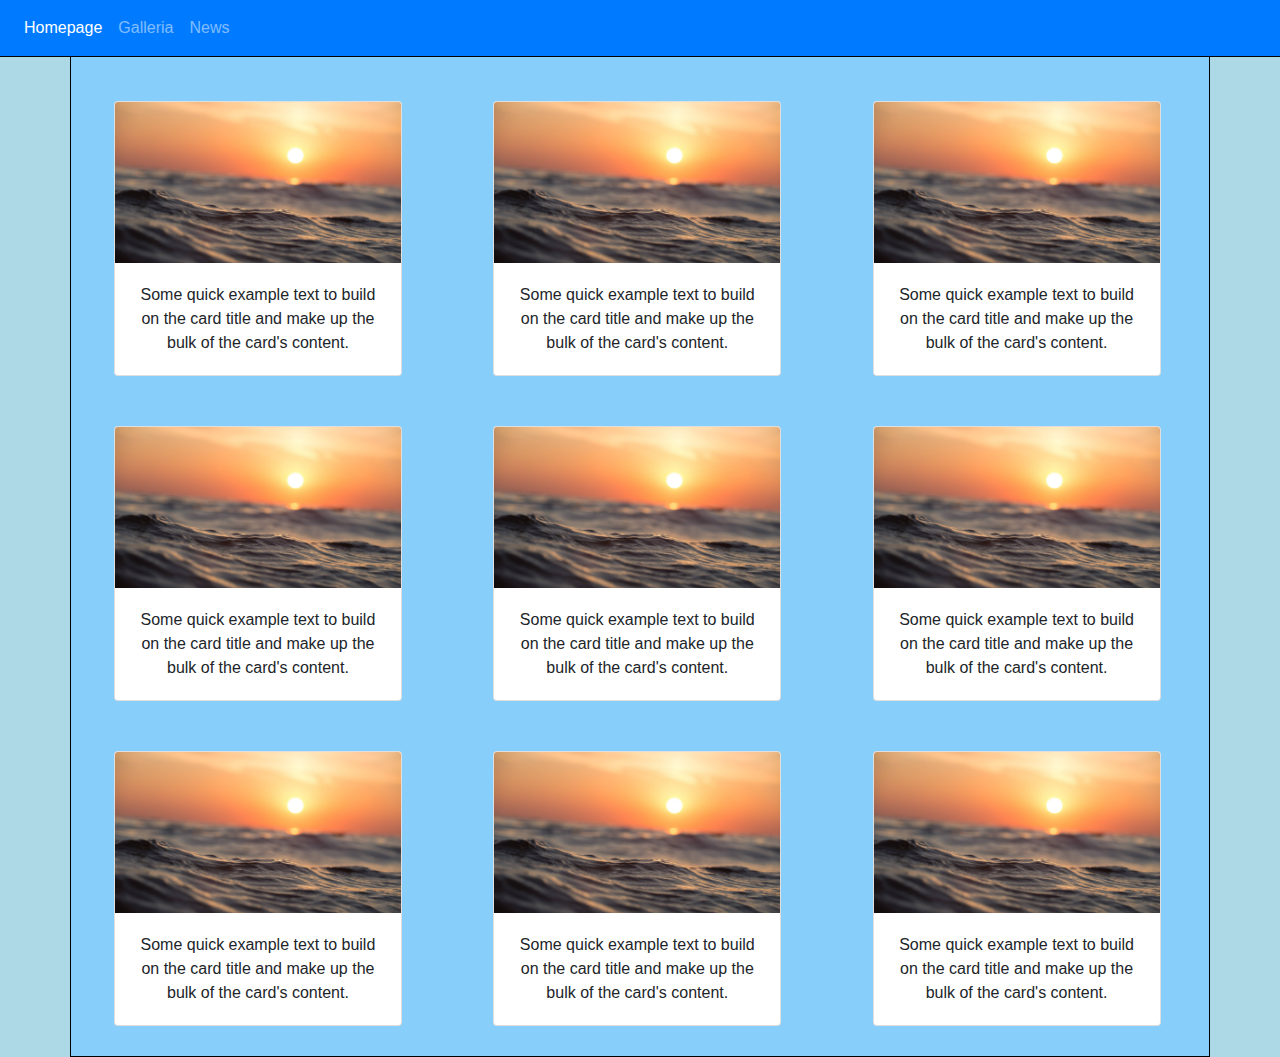
<file: htdocs/news.html>
<!doctype html>
<html>
    <head>
        <title>SICOM</title>
        <link rel="stylesheet" href="https://stackpath.bootstrapcdn.com/bootstrap/4.3.1/css/bootstrap.min.css" integrity="sha384-ggOyR0iXCbMQv3Xipma34MD+dH/1fQ784/j6cY/iJTQUOhcWr7x9JvoRxT2MZw1T" crossorigin="anonymous">
        <script src="https://code.jquery.com/jquery-3.3.1.slim.min.js" integrity="sha384-q8i/X+965DzO0rT7abK41JStQIAqVgRVzpbzo5smXKp4YfRvH+8abtTE1Pi6jizo" crossorigin="anonymous"></script>
        <script src="https://cdnjs.cloudflare.com/ajax/libs/popper.js/1.14.7/umd/popper.min.js" integrity="sha384-UO2eT0CpHqdSJQ6hJty5KVphtPhzWj9WO1clHTMGa3JDZwrnQq4sF86dIHNDz0W1" crossorigin="anonymous"></script>
        <script src="https://stackpath.bootstrapcdn.com/bootstrap/4.3.1/js/bootstrap.min.js" integrity="sha384-JjSmVgyd0p3pXB1rRibZUAYoIIy6OrQ6VrjIEaFf/nJGzIxFDsf4x0xIM+B07jRM" crossorigin="anonymous"></script>  
        <link href="https://fonts.googleapis.com/icon?family=Material+Icons" rel="stylesheet">
        <link rel="stylesheet" href="style/newsstyle.css">
    </head>

    <body>
        <!-- NAVBAR -->
        <nav class="navbar navbar-expand-lg navbar-dark fixed-top bg-primary" style="border-bottom: 1px solid black;">
            <button class="navbar-toggler" type="button" data-toggle="collapse" data-target="#navbarSupportedContent" aria-controls="navbarSupportedContent" aria-expanded="false" aria-label="Toggle navigation">
              <span class="navbar-toggler-icon"></span>
            </button>
          
            <div class="collapse navbar-collapse" id="navbarSupportedContent">
                <ul class="navbar-nav mr-auto">
                  <li class="nav-item active">
                    <a class="nav-link" href="index.html">Homepage<span class="sr-only">(current)</span></a>
                  </li>
                  <li class="nav-item">
                    <a class="nav-link" href="gallery.html">Galleria</a>
                  </li>
                  <li class="nav-item">
                      <a class="nav-link" href="news.html">News</a>
                  </li>
                </ul>
              </div>
        </nav>

        <div class="container">
            <div class="row" style="margin-top: 50px;">
                <div class="col-md-4">
                    <div class="card" style="width: 18rem;">
                        <img src="image/prova2.jpg" class="card-img-top" alt="image/prova2.jpg">
                        <div class="card-body">
                            <p class="card-text">Some quick example text to build on the card title and make up the bulk of the card's content.</p>
                        </div>
                    </div>
                </div>
                <div class="col-md-4">
                    <div class="card" style="width: 18rem;">
                        <img src="image/prova2.jpg" class="card-img-top" alt="image/prova2.jpg">
                        <div class="card-body">
                            <p class="card-text">Some quick example text to build on the card title and make up the bulk of the card's content.</p>
                        </div>
                    </div>
                </div>
                <div class="col-md-4">
                    <div class="card" style="width: 18rem;">
                        <img src="image/prova2.jpg" class="card-img-top" alt="image/prova2.jpg">
                        <div class="card-body">
                            <p class="card-text">Some quick example text to build on the card title and make up the bulk of the card's content.</p>
                        </div>
                    </div>
                </div>
            </div>
            <div class="row">
                    <div class="col-md-4">
                        <div class="card" style="width: 18rem;">
                            <img src="image/prova2.jpg" class="card-img-top" alt="image/prova2.jpg">
                            <div class="card-body">
                                <p class="card-text">Some quick example text to build on the card title and make up the bulk of the card's content.</p>
                            </div>
                        </div>
                    </div>
                    <div class="col-md-4">
                        <div class="card" style="width: 18rem;">
                            <img src="image/prova2.jpg" class="card-img-top" alt="image/prova2.jpg">
                            <div class="card-body">
                                <p class="card-text">Some quick example text to build on the card title and make up the bulk of the card's content.</p>
                            </div>
                        </div>
                    </div>
                    <div class="col-md-4">
                        <div class="card" style="width: 18rem;">
                            <img src="image/prova2.jpg" class="card-img-top" alt="image/prova2.jpg">
                            <div class="card-body">
                                <p class="card-text">Some quick example text to build on the card title and make up the bulk of the card's content.</p>
                            </div>
                        </div>
                    </div>
                </div>
                <div class="row">
                        <div class="col-md-4">
                            <div class="card" style="width: 18rem;">
                                <img src="image/prova2.jpg" class="card-img-top" alt="image/prova2.jpg">
                                <div class="card-body">
                                    <p class="card-text">Some quick example text to build on the card title and make up the bulk of the card's content.</p>
                                </div>
                            </div>
                        </div>
                        <div class="col-md-4">
                            <div class="card" style="width: 18rem;">
                                <img src="image/prova2.jpg" class="card-img-top" alt="image/prova2.jpg">
                                <div class="card-body">
                                    <p class="card-text">Some quick example text to build on the card title and make up the bulk of the card's content.</p>
                                </div>
                            </div>
                        </div>
                        <div class="col-md-4">
                            <div class="card" style="width: 18rem;">
                                <img src="image/prova2.jpg" class="card-img-top" alt="image/prova2.jpg">
                                <div class="card-body">
                                    <p class="card-text">Some quick example text to build on the card title and make up the bulk of the card's content.</p>
                                </div>
                            </div>
                        </div>
                    </div>
        </div>
    </body>
</html>
</file>
<file: docs/assets/css/templatemo-breezed.css>
/*

Breezed Template

https://templatemo.com/tm-543-breezed

*/

/* ---------------------------------------------
Table of contents
------------------------------------------------
01. font & reset css
02. reset
03. global styles
04. header
05. banner
06. features
07. testimonials
08. contact
09. footer
10. preloader
11. search
12. portfolio

--------------------------------------------- */
/* 
---------------------------------------------
font & reset css
--------------------------------------------- 
*/
@import url("https://fonts.googleapis.com/css?family=Poppins:100,200,300,400,500,600,700,800,900");
/* 
---------------------------------------------
reset
--------------------------------------------- 
*/
html, body, div, span, applet, object, iframe, h1, h2, h3, h4, h5, h6, p, blockquote, div
pre, a, abbr, acronym, address, big, cite, code, del, dfn, em, font, img, ins, kbd, q,
s, samp, small, strike, strong, sub, sup, tt, var, b, u, i, center, dl, dt, dd, ol, ul, li,
figure, header, nav, section, article, aside, footer, figcaption {
  margin: 0;
  padding: 0;
  border: 0;
  outline: 0;
}

.clearfix:after {
  content: ".";
  display: block;
  clear: both;
  visibility: hidden;
  line-height: 0;
  height: 0;
}

.clearfix {
  display: inline-block;
}

html[xmlns] .clearfix {
  display: block;
}

* html .clearfix {
  height: 1%;
}

ul, li {
  padding: 0;
  margin: 0;
  list-style: none;
}

header, nav, section, article, aside, footer, hgroup {
  display: block;
}

* {
  box-sizing: border-box;
}

html, body {
  font-family: 'Raleway', sans-serif;
  font-weight: 400;
  background-color: #fff;
  font-size: 16px;
  -ms-text-size-adjust: 100%;
  -webkit-font-smoothing: antialiased;
  -moz-osx-font-smoothing: grayscale;
}

a {
  text-decoration: none !important;
}

h1, h2, h3, h4, h5, h6 {
  margin-top: 0px;
  margin-bottom: 0px;
}

ul {
  margin-bottom: 0px;
}

p {
  font-size: 14px;
  line-height: 25px;
  color: #777;
}

/* 
---------------------------------------------
global styles
--------------------------------------------- 
*/
html,
body {
  background: #fff;
  font-family: 'Raleway', sans-serif;
}

::selection {
  background: #5fb759;
  color: #fff;
}

::-moz-selection {
  background: #5fb759;
  color: #fff;
}

@media (max-width: 991px) {
  html, body {
    overflow-x: hidden;
  }
  .mobile-top-fix {
    margin-top: 30px;
    margin-bottom: 0px;
  }
  .mobile-bottom-fix {
    margin-bottom: 30px;
  }
  .mobile-bottom-fix-big {
    margin-bottom: 60px;
  }
}

a.main-stroked-button {
  font-size: 13px;
  border-radius: 25px;
  padding: 11px 25px;
  background-color: transparent;
  border: 2px solid #fff;
  text-transform: uppercase;
  color: #fff;
  font-weight: 600;
  letter-spacing: 1px;
  -webkit-transition: all 0.3s ease 0s;
  -moz-transition: all 0.3s ease 0s;
  -o-transition: all 0.3s ease 0s;
  transition: all 0.3s ease 0s;
}

a.main-stroked-button:hover {
  background-color: #fff;
  color: #5fb759;
}

a.main-filled-button {
  font-size: 13px;
  border-radius: 25px;
  padding: 13px 25px;
  background-color: #fff;
  text-transform: uppercase;
  color: #5fb759;
  font-weight: 600;
  letter-spacing: 1px;
  -webkit-transition: all 0.3s ease 0s;
  -moz-transition: all 0.3s ease 0s;
  -o-transition: all 0.3s ease 0s;
  transition: all 0.3s ease 0s;
}

a.main-filled-button:hover {
  color: #fff;
  background-color: #5fb759;
}

a.main-button-icon {
  font-size: 13px;
  border-radius: 25px;
  padding: 13px 25px;
  background-color: #5fb759;
  text-transform: uppercase;
  color: #fff;
  font-weight: 600;
  letter-spacing: 1px;
  -webkit-transition: all 0.3s ease 0s;
  -moz-transition: all 0.3s ease 0s;
  -o-transition: all 0.3s ease 0s;
  transition: all 0.3s ease 0s;
}

a.main-button-icon i {
  margin-left: 5px;
  -webkit-transition: all 0.3s ease-in-out 0s;
  -moz-transition: all 0.3s ease-in-out 0s;
  -o-transition: all 0.3s ease-in-out 0s;
  transition: all 0.3s ease-in-out 0s;
}

a.main-button-icon:hover i {
  padding-left: 5px;
}

button.main-button {
  outline: none;
  border: none;
  cursor: pointer;
  font-size: 13px;
  border-radius: 25px;
  padding: 10px 25px;
  background-color: #fff;
  text-transform: uppercase;
  color: #5fb759;
  font-weight: 600;
  letter-spacing: 1px;
  -webkit-transition: all 0.3s ease 0s;
  -moz-transition: all 0.3s ease 0s;
  -o-transition: all 0.3s ease 0s;
  transition: all 0.3s ease 0s;
}

button.main-button:hover {
  color: #fff;
  background-color: #5fb759;
}

button.main-button-icon {
  border: none;
  outline: none;
  font-size: 13px;
  border-radius: 25px;
  padding: 13px 25px;
  background-color: #5fb759;
  text-transform: uppercase;
  color: #fff;
  font-weight: 600;
  letter-spacing: 1px;
  -webkit-transition: all 0.3s ease 0s;
  -moz-transition: all 0.3s ease 0s;
  -o-transition: all 0.3s ease 0s;
  transition: all 0.3s ease 0s;
}

button.main-button-icon i {
  margin-left: 5px;
  -webkit-transition: all 0.3s ease-in-out 0s;
  -moz-transition: all 0.3s ease-in-out 0s;
  -o-transition: all 0.3s ease-in-out 0s;
  transition: all 0.3s ease-in-out 0s;
}

button.main-button-icon:hover i {
  padding-left: 5px;
}

a.text-button-icon {
  text-transform: uppercase;
  color: #1e1e1e;
  font-size: 13px;
  font-weight: 600;
  letter-spacing: 1px;
  -webkit-transition: all 0.3s ease 0s;
  -moz-transition: all 0.3s ease 0s;
  -o-transition: all 0.3s ease 0s;
  transition: all 0.3s ease 0s;
}

a.text-button-icon i {
  margin-left: 5px;
  -webkit-transition: all 0.3s ease-in-out 0s;
  -moz-transition: all 0.3s ease-in-out 0s;
  -o-transition: all 0.3s ease-in-out 0s;
  transition: all 0.3s ease-in-out 0s;
}

a.text-button-icon:hover {
  color: #5fb759;
}

a.text-button-icon:hover i {
  padding-left: 5px;
}


.section-heading h6 {
  font-size: 15px;
  font-weight: 500;
  text-transform: uppercase;
  letter-spacing: 0.25px;
  margin-top: 0px;
  margin-bottom: 0px;
}

.section-heading h2 {
  font-size: 32px;
  font-weight: 800;
  letter-spacing: 1px;
  margin-top: 20px;
  margin-bottom: 0px;
}


/* 
---------------------------------------------
header
--------------------------------------------- 
*/

.background-header {
  background-color: #fff;
  height: 80px!important;
  position: fixed!important;
  top: 0px;
  left: 0px;
  right: 0px;
  box-shadow: 0px 0px 10px rgba(0,0,0,0.15)!important;
}

.background-header .logo,
.background-header .main-nav .nav li a {
  color: #1e1e1e!important;
}

.background-header .main-nav .nav li:hover a {
  color: #5fb759!important;
}

.background-header .nav li a.active {
  color: #5fb759!important;
}

.header-area {
  position: absolute;
  top: 0px;
  left: 0px;
  right: 0px;
  z-index: 100;
  height: 100px;
  -webkit-transition: all .5s ease 0s;
  -moz-transition: all .5s ease 0s;
  -o-transition: all .5s ease 0s;
  transition: all .5s ease 0s;
}

.header-area .main-nav {
  min-height: 80px;
  background: transparent;
}

.header-area .main-nav .logo {
  line-height: 80px;
  color: #fff;
  font-size: 28px;
  font-weight: 700;
  text-transform: uppercase;
  letter-spacing: 2px;
  float: left;
  -webkit-transition: all 0.3s ease 0s;
  -moz-transition: all 0.3s ease 0s;
  -o-transition: all 0.3s ease 0s;
  transition: all 0.3s ease 0s;
}


.header-area .main-nav .nav {
  float: right;
  margin-top: 27px;
  margin-right: 0px;
  background-color: transparent;
  -webkit-transition: all 0.3s ease 0s;
  -moz-transition: all 0.3s ease 0s;
  -o-transition: all 0.3s ease 0s;
  transition: all 0.3s ease 0s;
  position: relative;
  z-index: 999;
}

.header-area .main-nav .nav li {
  padding-left: 20px;
  padding-right: 20px;
}

.header-area .main-nav .nav .search-icon {
  float: right;
  margin-left: 15px;
}

.header-area .main-nav .nav .search-icon a {
  background-color: #fff;
  color: #5fb759;
  width: 40px;
  height: 40px;
  display: inline-block;
  text-align: center;
  line-height: 40px;
}

@media (max-width: 767px) {
  .header-area .main-nav .nav .search-icon {
    float: none;
    text-align: center;
    width: 100%;
    background-color: #fff;
    margin-left: 0px;
  }
}

.header-area .main-nav .nav .search-icon a:hover {
  opacity: 1;
  color: #5fb759!important;
}

.header-area .main-nav .nav li a {
  display: block;
  font-weight: 500;
  font-size: 13px;
  color: #7a7a7a;
  text-transform: uppercase;
  -webkit-transition: all 0.3s ease 0s;
  -moz-transition: all 0.3s ease 0s;
  -o-transition: all 0.3s ease 0s;
  transition: all 0.3s ease 0s;
  height: 40px;
  line-height: 40px;
  border: transparent;
  letter-spacing: 1px;
}

.header-area .main-nav .nav li a {
  color: #fff;
}

.header-area .main-nav .nav li:hover a,
.header-area .main-nav .nav li a.active {
  color: #fff!important;
  opacity: 0.5;
}

.background-header .main-nav .nav li:hover a,
.background-header .main-nav .nav li a.active {
  color: #5fb759!important;
  opacity: 1;
}

.header-area .main-nav .nav li.submenu {
  position: relative;
  padding-right: 35px;
}

.header-area .main-nav .nav li.submenu:after {
  font-family: FontAwesome;
  content: "\f107";
  font-size: 12px;
  color: #fff;
  position: absolute;
  right: 18px;
  top: 12px;
}

.background-header .main-nav .nav li.submenu:after {
  color: #7a7a7a;
}

.header-area .main-nav .nav li.submenu ul {
  position: absolute;
  width: 200px;
  box-shadow: 0 2px 28px 0 rgba(0, 0, 0, 0.06);
  overflow: hidden;
  top: 40px;
  opacity: 0;
  transform: translateY(+2em);
  visibility: hidden;
  z-index: -1;
  transition: all 0.3s ease-in-out 0s, visibility 0s linear 0.3s, z-index 0s linear 0.01s;
}

.header-area .main-nav .nav li.submenu ul li {
  margin-left: 0px;
  padding-left: 0px;
  padding-right: 0px;
}

.header-area .main-nav .nav li.submenu ul li a {
  opacity: 1;
  display: block;
  background: #fff;
  color: #7a7a7a!important;
  padding-left: 20px;
  height: 40px;
  line-height: 40px;
  -webkit-transition: all 0.3s ease 0s;
  -moz-transition: all 0.3s ease 0s;
  -o-transition: all 0.3s ease 0s;
  transition: all 0.3s ease 0s;
  position: relative;
  font-size: 13px;
  border-bottom: 1px solid #f5f5f5;
}

.header-area .main-nav .nav li.submenu ul li a:hover {
  background: #fff;
  color: #5fb759!important;
  padding-left: 25px;
}

.header-area .main-nav .nav li.submenu ul li a:hover:before {
  width: 3px;
}

.header-area .main-nav .nav li.submenu:hover ul {
  visibility: visible;
  opacity: 1;
  z-index: 1;
  transform: translateY(0%);
  transition-delay: 0s, 0s, 0.3s;
}

.header-area .main-nav .menu-trigger {
  cursor: pointer;
  display: block;
  position: absolute;
  top: 23px;
  width: 32px;
  height: 40px;
  text-indent: -9999em;
  z-index: 99;
  right: 40px;
  display: none;
}

.header-area .main-nav .menu-trigger span,
.header-area .main-nav .menu-trigger span:before,
.header-area .main-nav .menu-trigger span:after {
  -moz-transition: all 0.4s;
  -o-transition: all 0.4s;
  -webkit-transition: all 0.4s;
  transition: all 0.4s;
  background-color: #1e1e1e;
  display: block;
  position: absolute;
  width: 30px;
  height: 2px;
  left: 0;
}

.background-header .main-nav .menu-trigger span,
.background-header .main-nav .menu-trigger span:before,
.background-header .main-nav .menu-trigger span:after {
  background-color: #1e1e1e;
}

.header-area .main-nav .menu-trigger span:before,
.header-area .main-nav .menu-trigger span:after {
  -moz-transition: all 0.4s;
  -o-transition: all 0.4s;
  -webkit-transition: all 0.4s;
  transition: all 0.4s;
  background-color: #1e1e1e;
  display: block;
  position: absolute;
  width: 30px;
  height: 2px;
  left: 0;
  width: 75%;
}

.background-header .main-nav .menu-trigger span:before,
.background-header .main-nav .menu-trigger span:after {
  background-color: #1e1e1e;
}

.header-area .main-nav .menu-trigger span:before,
.header-area .main-nav .menu-trigger span:after {
  content: "";
}

.header-area .main-nav .menu-trigger span {
  top: 16px;
}

.header-area .main-nav .menu-trigger span:before {
  -moz-transform-origin: 33% 100%;
  -ms-transform-origin: 33% 100%;
  -webkit-transform-origin: 33% 100%;
  transform-origin: 33% 100%;
  top: -10px;
  z-index: 10;
}

.header-area .main-nav .menu-trigger span:after {
  -moz-transform-origin: 33% 0;
  -ms-transform-origin: 33% 0;
  -webkit-transform-origin: 33% 0;
  transform-origin: 33% 0;
  top: 10px;
}

.header-area .main-nav .menu-trigger.active span,
.header-area .main-nav .menu-trigger.active span:before,
.header-area .main-nav .menu-trigger.active span:after {
  background-color: transparent;
  width: 100%;
}

.header-area .main-nav .menu-trigger.active span:before {
  -moz-transform: translateY(6px) translateX(1px) rotate(45deg);
  -ms-transform: translateY(6px) translateX(1px) rotate(45deg);
  -webkit-transform: translateY(6px) translateX(1px) rotate(45deg);
  transform: translateY(6px) translateX(1px) rotate(45deg);
  background-color: #1e1e1e;
}

.background-header .main-nav .menu-trigger.active span:before {
  background-color: #1e1e1e;
}

.header-area .main-nav .menu-trigger.active span:after {
  -moz-transform: translateY(-6px) translateX(1px) rotate(-45deg);
  -ms-transform: translateY(-6px) translateX(1px) rotate(-45deg);
  -webkit-transform: translateY(-6px) translateX(1px) rotate(-45deg);
  transform: translateY(-6px) translateX(1px) rotate(-45deg);
  background-color: #1e1e1e;
}

.background-header .main-nav .menu-trigger.active span:after {
  background-color: #1e1e1e;
}

.header-area.header-sticky {
  min-height: 80px;
}

.header-area.header-sticky .nav {
  margin-top: 20px !important;
}

.header-area.header-sticky .nav li a.active {
  color: #5fb759;
}

@media (max-width: 1200px) {
  .header-area .main-nav .nav li {
    padding-left: 12px;
    padding-right: 12px;
  }
  .header-area .main-nav:before {
    display: none;
  }
}

@media (max-width: 767px) {
  .header-area .main-nav .logo {
    color: #1e1e1e;
  }
  .header-area.header-sticky .nav li a:hover,
  .header-area.header-sticky .nav li a.active {
    color: #5fb759!important;
    opacity: 1;
  }
  .header-area.header-sticky .nav li.search-icon a {
    width: 100%;
  }
  .header-area {
    background-color: #f7f7f7;
    padding: 0px 15px;
    height: 80px;
    box-shadow: none;
    text-align: center;
  }
  .header-area .container {
    padding: 0px;
  }
  .header-area .logo {
    margin-left: 30px;
  }
  .header-area .menu-trigger {
    display: block !important;
  }
  .header-area .main-nav {
    overflow: hidden;
  }
  .header-area .main-nav .nav {
    float: none;
    width: 100%;
    display: none;
    -webkit-transition: all 0s ease 0s;
    -moz-transition: all 0s ease 0s;
    -o-transition: all 0s ease 0s;
    transition: all 0s ease 0s;
    margin-left: 0px;
  }
  .header-area .main-nav .nav li:first-child {
    border-top: 1px solid #eee;
  }
  .header-area.header-sticky .nav {
    margin-top: 80px !important;
  }
  .header-area .main-nav .nav li {
    width: 100%;
    background: #fff;
    border-bottom: 1px solid #eee;
    padding-left: 0px !important;
    padding-right: 0px !important;
  }
  .header-area .main-nav .nav li a {
    height: 50px !important;
    line-height: 50px !important;
    padding: 0px !important;
    border: none !important;
    background: #f7f7f7 !important;
    color: #191a20 !important;
  }
  .header-area .main-nav .nav li a:hover {
    background: #eee !important;
    color: #5fb759!important;
  }
  .header-area .main-nav .nav li.submenu ul {
    position: relative;
    visibility: inherit;
    opacity: 1;
    z-index: 1;
    transform: translateY(0%);
    transition-delay: 0s, 0s, 0.3s;
    top: 0px;
    width: 100%;
    box-shadow: none;
    height: 0px;
  }
  .header-area .main-nav .nav li.submenu ul li a {
    font-size: 12px;
    font-weight: 400;
  }
  .header-area .main-nav .nav li.submenu ul li a:hover:before {
    width: 0px;
  }
  .header-area .main-nav .nav li.submenu ul.active {
    height: auto !important;
  }
  .header-area .main-nav .nav li.submenu:after {
    color: #3B566E;
    right: 25px;
    font-size: 14px;
    top: 15px;
  }
  .header-area .main-nav .nav li.submenu:hover ul, .header-area .main-nav .nav li.submenu:focus ul {
    height: 0px;
  }
}

@media (min-width: 767px) {
  .header-area .main-nav .nav {
    display: flex !important;
  }
}


/* 
---------------------------------------------
banner
--------------------------------------------- 
*/
/* ==== Main CSS === */
.img-fill{
  width: 100%;
  display: block;
  overflow: hidden;
  position: relative;
  text-align: center;
}

.img-fill img {
  min-height: 100%;
  min-width: 100%;
  position: relative;
  display: inline-block;
  max-width: 100%;
}



@media (max-width: 767px) {
  .img-fill img {
    min-height: 100%;
    min-width: 100%;
    position: relative;
    display: inline-block;
    max-width: none;
  }
}

*,
*:before,
*:after {
  -webkit-box-sizing: border-box;
  box-sizing: border-box;
  -webkit-font-smoothing: antialiased;
  -moz-osx-font-smoothing: grayscale;
}

.Grid1k {
  padding: 0 15px;
  max-width: 1200px;
  margin: auto;
}

.blocks-box,
.slick-slider {
  margin: 0;
  padding: 0!important;
}

.slick-slide {
  float: left /* If RTL Make This Right */ ;
  padding: 0;
}

/* ==== Slider Style === */
.Modern-Slider .item .img-fill{
  height:95vh;
  background:#000;
}

.Modern-Slider .item .info > div{
  display:inline-block!important;
  vertical-align:middle;
}

.Modern-Slider .NextArrow{
  position:absolute;
  top:50%;
  right:30px;
  border:0 none;
  background-color: transparent;
  text-align:center;
  font-size: 36px;
  font-family: 'FontAwesome';
  color:#FFF;
  z-index:5;
  outline: none;
}

.Modern-Slider .NextArrow:before{
  content:'\f105';
}

.Modern-Slider .PrevArrow {
  position:absolute;
  top:50%;
  left:30px;
  border:0 none;
  background-color: transparent;
  text-align:center;
  font-size: 36px;
  font-family: 'FontAwesome';
  color:#FFF;
  z-index:5;
  outline: none;
}

.Modern-Slider .PrevArrow:before{
  content:'\f104';
}

.scroll-down {
  position: absolute;
  left: 50%;
  margin-top: -30px;
  margin-left: -30px;
  z-index: 10;
}

.scroll-down a {
  display: inline-block;
  background-color: #5fb759;
  width: 60px;
  height: 60px;
  text-align: center;
  line-height: 60px;
  border-radius: 50%;
  color: #fff;
  box-shadow: 0px 0px 10px rgba(0,0,0,0.1);
}

ul.slick-dots {
  display: none!important;
}

.Modern-Slider .text-content {
  width: 80%;
  position: absolute;
  top: 50%;
  left: 50%;
  transform: translate(-50%, -50%);
}

.Modern-Slider .item h3 {
  margin-bottom: 25px;
  font-size: 16px;
  text-transform: uppercase;
  font-weight: 600;
  letter-spacing: 1px;
  color:#FFF;
  animation:fadeOutRight 1s both;
}

.Modern-Slider .item h5 {
  margin-bottom: 50px;
  font-size: 36px;
  font-weight: 200;
  letter-spacing: 2.5px;
  color:#FFF;
  overflow:hidden;
  animation:fadeOutLeft 1s both;
}

.Modern-Slider .item a {
  margin: 0 5px;
}

.Modern-Slider .item.slick-active h3{
  animation:fadeInDown 1s both 1s;
}

.Modern-Slider .item.slick-active h5{
  animation:fadeInLeft 1s both 1.5s;
}

.Modern-Slider .item.slick-active{
  animation:Slick-FastSwipeIn 1s both;
}

.Modern-Slider .buttons {
  position: relative;
}

.Modern-Slider {background:#000;}


/* ==== Slick Slider Css Ruls === */
.slick-slider{position:relative;display:block;-webkit-user-select:none;-moz-user-select:none;-ms-user-select:none;user-select:none;-webkit-touch-callout:none;-khtml-user-select:none;-ms-touch-action:pan-y;touch-action:pan-y;-webkit-tap-highlight-color:transparent}
.slick-list{position:relative;display:block;overflow:hidden;margin:0;padding:0}
.slick-list:focus{outline:none}.slick-list.dragging{cursor:hand}
.slick-slider .slick-track,.slick-slider .slick-list{-webkit-transform:translate3d(0,0,0);-ms-transform:translate3d(0,0,0);transform:translate3d(0,0,0)}
.slick-track{position:relative;top:0;left:0;display:block}
.slick-track:before,.slick-track:after{display:table;content:''}.slick-track:after{clear:both}
.slick-loading .slick-track{visibility:hidden}
.slick-slide{display:none;float:left /* If RTL Make This Right */ ;height:100%;min-height:1px}
.slick-slide.dragging img{pointer-events:none}
.slick-initialized .slick-slide{display:block}
.slick-loading .slick-slide{visibility:hidden}
.slick-vertical .slick-slide{display:block;height:auto;border:1px solid transparent}

/*
---------------------------------------------
about
---------------------------------------------
*/

#about {
  padding: 120px 0px 0px 0px;
  position: relative;
  z-index: 9;
}

#about .container {
  border-bottom: 5px solid #f7f7f7;
  padding-bottom: 80px;
}

#about .section-heading {
  margin-bottom: 10px;
}

#about .section-heading h6 {
  color: #5fb759;
}

#about .service-item {
  margin-top: 30px;
}

#about .service-item img {
  float: left;
  margin-right: 15px;
  width: 46px;
  height: 46px;
}

#about .service-item h4 {
  font-size: 15px;
  font-weight: 700;
  text-transform: uppercase;
  letter-spacing: 0.25px;
  line-height: 46px;
}

#about a.main-button-icon {
  display: inline-block;
  margin-top: 60px;
}

#about .right-text-content {
  margin-top: 40px;
}

#about .right-text-content p {
  font-size: 16px;
  line-height: 27px;
  color: #777;
}


/*
---------------------------------------------
features
---------------------------------------------
*/

#features {
  padding-top: 80px;
  padding-bottom: 70px;
}

#features .features-item {
  margin-bottom: 50px;
}

.features-item .features-icon {
  float: left;
}

#features .features-content {
  margin-left: 75px;
}

.features-item .features-content h4 {
  font-size: 15px;
  font-weight: 700;
  text-transform: uppercase;
  letter-spacing: 0.25px;
  margin-bottom: 15px;
}

.features-item .features-content p {
  margin-bottom: 15px;
}



/*
---------------------------------------------
subscribe
---------------------------------------------
*/

#subscribe {
  padding: 80px 0px;
  background-image: url(../images/slide-02.jpg);
  background-position: center center;
  background-repeat: no-repeat;
  background-size: cover;
}

#subscribe .section-heading {
  text-align: center;
  color: #fff;
  margin-bottom: 25px;
}

#subscribe p {
  text-align: center;
  font-size: 16px;
  line-height: 27px;
  color: #fff;
  margin-bottom: 40px;
}

#subscribe input {
  width: 100%;
  height: 38px;
  border-radius: 19px;
  border: 1px solid #fff;
  background-color: transparent;
  padding: 0px 20px;
  font-size: 13px;
  color: #fff;
  outline: none;
}

.subscribe-form ::-webkit-input-placeholder { /* Edge */
  color: #fff;
}

.subscribe-form :-ms-input-placeholder { /* Internet Explorer 10-11 */
  color: #fff;
}

.subscribe-form ::placeholder {
  color: #fff;
}

@media (max-width: 767px) {
  #subscribe fieldset {
    text-align: center;
    margin-bottom: 20px;
  }
}

/*
--------------------------------------------
testimonials
--------------------------------------------
*/
#testimonials {
  margin-top: 120px;
  padding: 80px 0px;
  padding: 120px 0px;
  background-image: url(../images/slide-03.jpg);
  background-position: center center;
  background-repeat: no-repeat;
  background-size: cover;
}
#testimonials .section-heading {
  text-align: center;
  color: #fff;
  margin-bottom: 60px;
}

#testimonials .item {
  position: relative;
  text-align: center;
}

#testimonials .item h4 {
  font-size: 17px;
  font-weight: 700;
  text-transform: uppercase;
  color: #fff;
  letter-spacing: 1px;
  margin-top: 22px;
  margin-bottom: 7px;
}


#testimonials .item span {
  color: #fff;
  font-weight: 500;
  font-size: 13px;
  text-transform: uppercase;
  letter-spacing: 0.5px;
}

#testimonials .item .member-thumb {
  position: relative;
}

#testimonials .item .hover-effect {
  cursor: pointer;
  position: absolute;
  top: 0;
  bottom: 0;
  width: 100%;
  background-color: rgba(0,0,0,0.95);
  opacity: 0;
  visibility: hidden;
  -webkit-transition: all 0.5s ease 0s;
  -moz-transition: all 0.5s ease 0s;
  -o-transition: all 0.5s ease 0s;
  transition: all 0.5s ease 0s;
}

#testimonials .item .hover-content {
  position: absolute;
  top: 50%;
  left: 50%;
  transform: translate(-50%, -50%);
  width: 100%;
}

#testimonials .item:hover .hover-effect {
  opacity: 1;
  visibility: visible;
}

#testimonials .item .hover-effect ul li {
  display: inline-block;
  margin: 0px 5px;
}

#testimonials .item .hover-effect ul li a {
  width: 32px;
  height: 32px;
  display: inline-block;
  text-align: center;
  line-height: 32px;
  font-size: 14px;
  background-color: #fff;
  border-radius: 50%;
  color: #5fb759;
  -webkit-transition: all 0.3s ease 0s;
  -moz-transition: all 0.3s ease 0s;
  -o-transition: all 0.3s ease 0s;
  transition: all 0.3s ease 0s;
}

#testimonials .item .hover-effect ul li a:hover {
  color: #fff;
  background-color: #5fb759;
}

#testimonials .owl-carousel {
  padding-bottom: 60px;
}

.owl-dots {
  position: absolute;
  left: 50%;
  transform: translateX(-50%);
  bottom: 0;
}

.owl-dots .owl-dot {
  outline: none;
  height: 10px;
}

.owl-dots .owl-dot span {
  width: 8px;
  height: 8px;
  background-color: #fff;
  border-radius: 50%;
  display: inline-block;
  margin: 0px 5px;
  outline: none;
  -webkit-transition: all 0.2s ease 0s;
  -moz-transition: all 0.2s ease 0s;
  -o-transition: all 0.2s ease 0s;
  transition: all 0.2s ease 0s;
}

.owl-dots .active span {
  width: 10px;
  height: 10px;
  margin-bottom: -1px;
}





/* 
---------------------------------------------
contact
--------------------------------------------- 
*/

#contact-us .section-heading {
  margin-bottom: 50px;
}

#contact-us .section-heading h6 {
  color: #5fb759;
}

#contact-us .left-text-content ul li {
  margin-bottom: 30px;
}

#contact-us .left-text-content ul li {
  font-size: 14px;
  font-weight: 600;
  letter-spacing: 0.5px;
}

#contact-us .left-text-content ul li img {
  margin-right: 15px;
}

#contact-us {
  padding: 120px 0px;
  background-image: url(../images/dotted-map-bg.png);
  background-position: center center;
  background-repeat: no-repeat;
}

#contact {
  margin-top: 40px;
}

.contact-form input,
.contact-form textarea {
  color: #7a7a7a;
  font-size: 15px;
  border: 1px solid #ddd;
  background-color: #fff;
  width: 100%;
  height: 46px;
  outline: none;
  padding-top: 3px;
  padding-left: 20px;
  padding-right: 20px;
  -webkit-appearance: none;
  -moz-appearance: none;
  appearance: none;
  margin-bottom: 30px;
}

.contact-form textarea {
  height: 150px;
  resize: none;
  padding: 20px;
}

.contact-form ::-webkit-input-placeholder { /* Edge */
  color: #7a7a7a;
}

.contact-form :-ms-input-placeholder { /* Internet Explorer 10-11 */
  color: #7a7a7a;
}

.contact-form ::placeholder {
  color: #7a7a7a;
}





/* 
---------------------------------------------
footer
--------------------------------------------- 
*/

footer {
  padding: 80px 0px;
  background: rgb(51,155,158);
  background: linear-gradient(145deg, rgba(51,155,158,1) 0%, rgba(104,204,152,1) 100%);
}

footer .left-text-content p {
  color: #fff;
  font-size: 14px;
}

footer .left-text-content a {
  color: #fff;
}

footer .right-text-content {
  float: right;
}

footer .right-text-content p {
  color: #fff;
  font-size: 14px;
  margin-right: 15px;
  text-transform: uppercase;
}

footer .right-text-content ul li {
  display: inline-block;
}

footer .right-text-content ul li a {
  width: 32px;
  height: 32px;
  display: inline-block;
  text-align: center;
  line-height: 32px;
  font-size: 14px;
  background-color: #fff;
  border-radius: 50%;
  color: #5fb759;
  -webkit-transition: all 0.3s ease 0s;
  -moz-transition: all 0.3s ease 0s;
  -o-transition: all 0.3s ease 0s;
  transition: all 0.3s ease 0s;
}

footer .right-text-content ul li a:hover {
  background-color: #5fb759;
  color: #fff;
}

@media (max-width: 992px) {
  footer .left-text-content p {
    text-align: center;
    margin-bottom: 30px;
  }
  footer .right-text-content {
    float: none;
    text-align: center;
  }
}



/* 
---------------------------------------------
preloader
--------------------------------------------- 
*/
#preloader {
  overflow: hidden;
  background-image: linear-gradient(145deg, #339b9e 0%, #68cc98 100%);
  left: 0;
  right: 0;
  top: 0;
  bottom: 0;
  position: fixed;
  z-index: 99999;
  color: #fff;
}

#preloader .jumper {
  left: 0;
  top: 0;
  right: 0;
  bottom: 0;
  display: block;
  position: absolute;
  margin: auto;
  width: 50px;
  height: 50px;
}

#preloader .jumper > div {
  background-color: #fff;
  width: 10px;
  height: 10px;
  border-radius: 100%;
  -webkit-animation-fill-mode: both;
  animation-fill-mode: both;
  position: absolute;
  opacity: 0;
  width: 50px;
  height: 50px;
  -webkit-animation: jumper 1s 0s linear infinite;
  animation: jumper 1s 0s linear infinite;
}

#preloader .jumper > div:nth-child(2) {
  -webkit-animation-delay: 0.33333s;
  animation-delay: 0.33333s;
}

#preloader .jumper > div:nth-child(3) {
  -webkit-animation-delay: 0.66666s;
  animation-delay: 0.66666s;
}

@-webkit-keyframes jumper {
  0% {
    opacity: 0;
    -webkit-transform: scale(0);
    transform: scale(0);
  }
  5% {
    opacity: 1;
  }
  100% {
    -webkit-transform: scale(1);
    transform: scale(1);
    opacity: 0;
  }
}

@keyframes jumper {
  0% {
    opacity: 0;
    -webkit-transform: scale(0);
    transform: scale(0);
  }
  5% {
    opacity: 1;
  }
  100% {
    opacity: 0;
  }
}




/* 
---------------------------------------------
search
--------------------------------------------- 
*/

#search {
  z-index: 9999;
  position: fixed;
  top: 0px;
  left: 0px;
  width: 100%;
  height: 100%;
  background-color: rgba(0, 0, 0, 0.95);
  -webkit-transition: all 0.5s ease-in-out;
  -moz-transition: all 0.5s ease-in-out;
  -o-transition: all 0.5s ease-in-out;
  -ms-transition: all 0.5s ease-in-out;
  transition: all 0.5s ease-in-out;
  -webkit-transform: translate(0px, -100%) scale(0, 0);
  -moz-transform: translate(0px, -100%) scale(0, 0);
  -o-transform: translate(0px, -100%) scale(0, 0);
  -ms-transform: translate(0px, -100%) scale(0, 0);
  transform: translate(0px, -100%) scale(0, 0);
  opacity: 0;
}
#search input {
  position: absolute;
  top: 50%;
  width: 100%;
  color: white;
  background: rgba(0, 0, 0, 0);
  font-size: 60px;
  font-weight: 300;
  text-align: center;
  border: 0px;
  margin: 0px auto;
  margin-top: -51px;
  padding-left: 30px;
  padding-right: 30px;
  outline: none;
}
#search .main-button {
  color: #fff;
  position: absolute;
  text-transform: uppercase;
  border-radius: 20px;
  font-size: 13px;
  font-weight: 600;
  padding: 11px 25px;
  letter-spacing: 1px;
  transform: translateX(-15%);
  top: 50%;
  left: 50%;
  margin-top: 61px;
  margin-left: -45px;
  background-color: #5fb759;
  border: black;
}
#search .close {
  border-radius: 50%;
  position: fixed;
  top: 15px;
  right: 15px;
  color: #fff;
  background-color: #5fb759;
  outline: none;
  opacity: 1;
  display: inline-block;
  width: 60px;
  height: 60px;
  text-align: center;
  line-height: 60px;
  font-size: 28px;
}
#search.open {
  -webkit-transform: translate(0px, 0px) scale(1, 1);
  -moz-transform: translate(0px, 0px) scale(1, 1);
  -o-transform: translate(0px, 0px) scale(1, 1);
  -ms-transform: translate(0px, 0px) scale(1, 1);
  transform: translate(0px, 0px) scale(1, 1);
  opacity: 1;
}




/* 
---------------------------------------------
portfolio
--------------------------------------------- 
*/

#projects .filters {
  margin-top: 50px;
}
#projects .filters ul {
  padding: 0;
}
#projects .filters ul li {
  list-style: none;
  display: block;
  padding: 15px 0px;
  cursor: pointer;
  position: relative;
  font-size: 13px;
  font-weight: 700;
  color: #9a9a9a;
  text-transform: uppercase;
  -webkit-transition: all 0.3s ease-in-out;
  -moz-transition: all 0.3s ease-in-out;
  -o-transition: all 0.3s ease-in-out;
  -ms-transition: all 0.3s ease-in-out;
  transition: all 0.3s ease-in-out;
}
#projects .filters ul li.active,
#projects .filters ul li:hover {
  color: #5fb759;
}
#projects .filters-content {
  margin-top: 50px;
}
#projects .filters-content .show {
  opacity: 1;
  visibility: visible;
  transition: all 350ms;
}
#projects .filters-content .hide {
  opacity: 0;
  visibility: hidden;
  transition: all 350ms;
}

#projects .filters-content .all {
  margin-bottom: 30px;
}

#projects .filters-content .item {
  text-align: center;
  cursor: pointer;
  -webkit-transition: all 0.3s ease-in-out;
  -moz-transition: all 0.3s ease-in-out;
  -o-transition: all 0.3s ease-in-out;
  -ms-transition: all 0.3s ease-in-out;
  transition: all 0.3s ease-in-out;
}
#projects .filters-content .item:hover {
  opacity: 0.75;
}
#projects .filters-content .item .p-inner {
  padding: 20px 30px;
  box-shadow: 0 0 5px rgba(0, 0, 0, 0.3);
}
#projects .filters-content .item .p-inner h5 {
  font-size: 15px;
}
#projects .filters-content .item .p-inner .cat {
  font-size: 13px;
}
#projects .filters-content .item img {
  width: 100%;
}

#projects {
  padding-top: 120px;
}

#projects .section-heading {
  margin-bottom: 60px;
}

#projects .section-heading h6 {
  color: #5fb759;
}


@media (max-width: 992px) {
  #projects .filters ul li {
    display: inline-block;
    margin-right: 10px;
    padding: 0px;
  }
  #projects .section-heading {
    margin-bottom: 0px;
  }
}
</file>
<file: docs/assets/css/owl-carousel.css>
/**
 * Owl Carousel v2.3.4
 * Copyright 2013-2018 David Deutsch
 * Licensed under: SEE LICENSE IN https://github.com/OwlCarousel2/OwlCarousel2/blob/master/LICENSE
 */
/*
 *  Owl Carousel - Core
 */
.owl-carousel {
  display: none;
  width: 100%;
  -webkit-tap-highlight-color: transparent;
  /* position relative and z-index fix webkit rendering fonts issue */
  position: relative;
  z-index: 1; }
  .owl-carousel .owl-stage {
    position: relative;
    -ms-touch-action: pan-Y;
    touch-action: manipulation;
    -moz-backface-visibility: hidden;
    /* fix firefox animation glitch */ }
  .owl-carousel .owl-stage:after {
    content: ".";
    display: block;
    clear: both;
    visibility: hidden;
    line-height: 0;
    height: 0; }
  .owl-carousel .owl-stage-outer {
    position: relative;
    overflow: hidden;
    /* fix for flashing background */
    -webkit-transform: translate3d(0px, 0px, 0px); }
  .owl-carousel .owl-wrapper,
  .owl-carousel .owl-item {
    -webkit-backface-visibility: hidden;
    -moz-backface-visibility: hidden;
    -ms-backface-visibility: hidden;
    -webkit-transform: translate3d(0, 0, 0);
    -moz-transform: translate3d(0, 0, 0);
    -ms-transform: translate3d(0, 0, 0); }
  .owl-carousel .owl-item {
    position: relative;
    min-height: 1px;
    float: left;
    -webkit-backface-visibility: hidden;
    -webkit-tap-highlight-color: transparent;
    -webkit-touch-callout: none; }
  .owl-carousel .owl-item img {
    display: block;
    width: 100%; }
  .owl-carousel .owl-nav.disabled,
  .owl-carousel .owl-dots.disabled {
    display: none; }
  .owl-carousel .owl-nav .owl-prev,
  .owl-carousel .owl-nav .owl-next,
  .owl-carousel .owl-dot {
    cursor: pointer;
    -webkit-user-select: none;
    -khtml-user-select: none;
    -moz-user-select: none;
    -ms-user-select: none;
    user-select: none; }
  .owl-carousel .owl-nav button.owl-prev,
  .owl-carousel .owl-nav button.owl-next,
  .owl-carousel button.owl-dot {
    background: none;
    color: inherit;
    border: none;
    padding: 0 !important;
    font: inherit; }
  .owl-carousel.owl-loaded {
    display: block; }
  .owl-carousel.owl-loading {
    opacity: 0;
    display: block; }
  .owl-carousel.owl-hidden {
    opacity: 0; }
  .owl-carousel.owl-refresh .owl-item {
    visibility: hidden; }
  .owl-carousel.owl-drag .owl-item {
    -ms-touch-action: pan-y;
        touch-action: pan-y;
    -webkit-user-select: none;
    -moz-user-select: none;
    -ms-user-select: none;
    user-select: none; }
  .owl-carousel.owl-grab {
    cursor: move;
    cursor: grab; }
  .owl-carousel.owl-rtl {
    direction: rtl; }
  .owl-carousel.owl-rtl .owl-item {
    float: right; }

/* No Js */
.no-js .owl-carousel {
  display: block; }

/*
 *  Owl Carousel - Animate Plugin
 */
.owl-carousel .animated {
  animation-duration: 1000ms;
  animation-fill-mode: both; }

.owl-carousel .owl-animated-in {
  z-index: 0; }

.owl-carousel .owl-animated-out {
  z-index: 1; }

.owl-carousel .fadeOut {
  animation-name: fadeOut; }

@keyframes fadeOut {
  0% {
    opacity: 1; }
  100% {
    opacity: 0; } }

/*
 * 	Owl Carousel - Auto Height Plugin
 */
.owl-height {
  transition: height 500ms ease-in-out; }

/*
 * 	Owl Carousel - Lazy Load Plugin
 */
.owl-carousel .owl-item {
  /**
			This is introduced due to a bug in IE11 where lazy loading combined with autoheight plugin causes a wrong
			calculation of the height of the owl-item that breaks page layouts
		 */ }
  .owl-carousel .owl-item .owl-lazy {
    opacity: 0;
    transition: opacity 400ms ease; }
  .owl-carousel .owl-item .owl-lazy[src^=""], .owl-carousel .owl-item .owl-lazy:not([src]) {
    max-height: 0; }
  .owl-carousel .owl-item img.owl-lazy {
    transform-style: preserve-3d; }

/*
 * 	Owl Carousel - Video Plugin
 */
.owl-carousel .owl-video-wrapper {
  position: relative;
  height: 100%;
  background: #000; }

.owl-carousel .owl-video-play-icon {
  position: absolute;
  height: 80px;
  width: 80px;
  left: 50%;
  top: 50%;
  margin-left: -40px;
  margin-top: -40px;
  background: url("owl.video.play.png") no-repeat;
  cursor: pointer;
  z-index: 1;
  -webkit-backface-visibility: hidden;
  transition: transform 100ms ease; }

.owl-carousel .owl-video-play-icon:hover {
  -ms-transform: scale(1.3, 1.3);
      transform: scale(1.3, 1.3); }

.owl-carousel .owl-video-playing .owl-video-tn,
.owl-carousel .owl-video-playing .owl-video-play-icon {
  display: none; }

.owl-carousel .owl-video-tn {
  opacity: 0;
  height: 100%;
  background-position: center center;
  background-repeat: no-repeat;
  background-size: contain;
  transition: opacity 400ms ease; }

.owl-carousel .owl-video-frame {
  position: relative;
  z-index: 1;
  height: 100%;
  width: 100%; }
</file>
<file: htdocs/style/style.css>
body{
    font-family: 'Poppins', sans-serif;
}

html {
	scroll-behavior: smooth;	
}

.carousel-item{
    min-height: 500px;
    background-size: cover;
    background-position: center center;
}

.container{
    padding-top: 80px;
    padding-bottom: 80px;
    text-align: center;
}

.card{
    margin-left: 0px auto;
    margin-right: 0px auto;
}

hr{
    border-top: 1px solid rgba(0,0,0,1);
}

.col-sm-6 img{
    margin-top: 30px;
    margin-bottom: 15px;
}

.banner{
    width: 100%;
    height: 50%;
    background-color: lightblue;
    position: relative;
    margin-top: 30px;
    margin-bottom: 50px;
    vertical-align: center;
    text-align: center;
    border-top: 1px solid black;
    border-bottom: 1px solid black;
    overflow: hidden;
}

.div-center{
    border: 1px solid (0,0,0,.1);
}


.wrapper { width: 600px; margin: 30px auto; position: relative;}
.counter { padding: 20px 0; border-radius: 5px;}
.count-title { font-size: 40px; font-weight: normal;  margin-top: 10px; margin-bottom: 0; text-align: center; }
.count-text { font-size: 13px; font-weight: normal;  margin-top: 10px; margin-bottom: 0; text-align: center; }
.fa-2x { margin: 0 auto; float: none; display: table; color: lightblue; }


h3{
    font-size: 1.5em;
}

.hoverable h3{
    margin-top: 25px;
}

/*
.hoverable:hover{
    border: 1px solid lightblue;
} 

.hoverable:hover h3{
    text-decoration: underline;
    color: lightblue;
} */


.certificazione{
    background-color: #FAFAFA;
    border-bottom:4px solid #4fc3f7;
}

.nome-certificazione{
    font-weight: 900;
    border-right:4px solid #4fc3f7;
}

.descrizione-certificazione{
    font-size: 13px; 
    padding: 15px;
    line-height: 16px;
}

.certificazione .file-attached{
    border-left: 4px solid #4fc3f7;

}

.appearingdiv{
    padding-left: 25px;
    padding-right: 25px;
    border: 1px solid lightgrey;
}

@media screen and (max-width: 767.98px) {
    .certDesc{
        text-align: center;
    }
    .nome-certificazione{
        padding: 15px;
        border: none !important;
        text-align: center !important;
    }
    .certificazione .file-attached{
        padding: 15px;
        padding-top:0px;
        border-left: none;
        border-bottom: 4px solid #f3f3f3
    }
}
</file>
<file: htdocs/style/newsstyle.css>
body{
    background-color: lightblue;
}
.card{
    margin-top: 50px;
    margin-left: 8%;
    width: 70%;
}

.container{
    border: 1px solid black;
    padding-bottom: 30px;
    background-color: lightskyblue;
}

.col-md-4{
    text-align: center;
}
</file>
